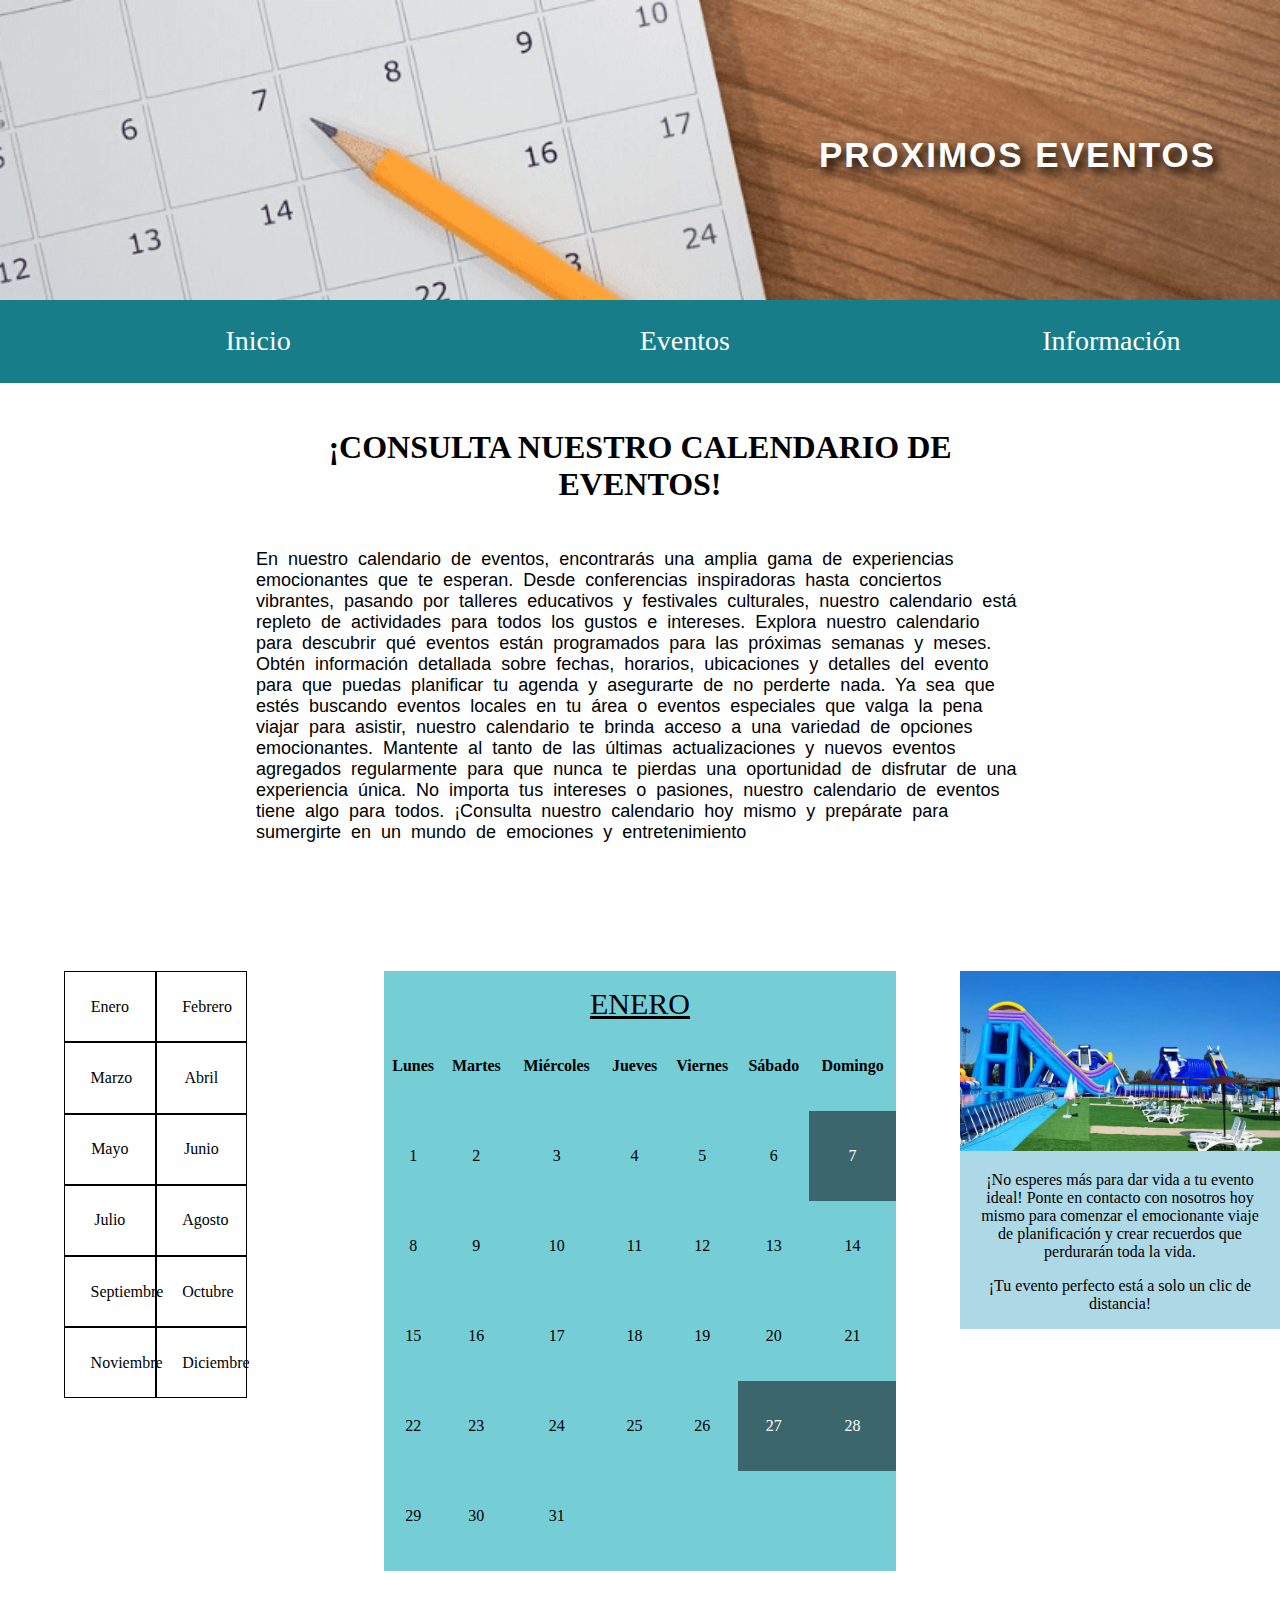
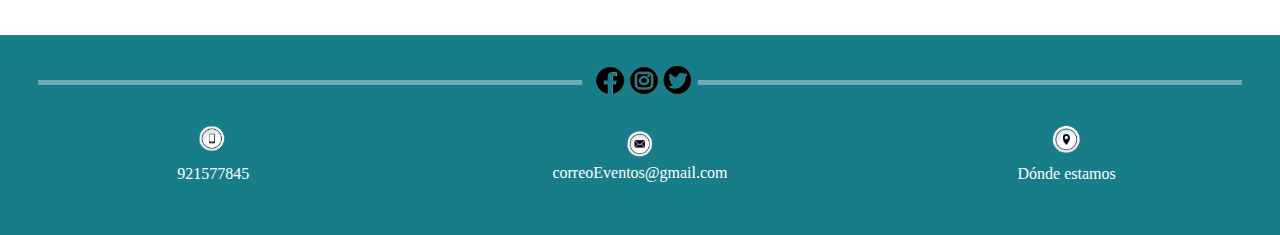
<file: proyecto/html/calendario.html>
<!DOCTYPE html>
<html lang="en">
	<head>
		<meta charset="UTF-8" />
		<meta name="viewport" content="width=device-width, initial-scale=1.0" />
		<title>Proximos eventos</title>
		<link rel="shortcut icon" href="../img/logoPagina.png">
		
		<link rel="stylesheet" href="../css/estilos.css" />
		<link rel="stylesheet" href="../css/calendario.css" />
		<link rel="stylesheet" href="../css/media/calendario/media.css" media="screen"/>

		<link rel="stylesheet" href="../css/media/comun/mediaComun.css" media="screen">
	</head>
	<body>
		<header>
			<div>Proximos eventos</div>
			<div>
				<img src="../img/cabecera/cabeceraCalendario.png" alt="principal" />
			</div>
		</header>

		<nav>
			<div>
				<p><a href="../index.html">Inicio</a></p>
			</div>
			<div>
				<p>Eventos</p>
				<div class="dropdown">
					<a href="calendario.html">Próximos eventos</a>
					<a href="catalogo.html">Catálogo</a>
				</div>
			</div>
			<div>
				<p>Información</p>
				<div class="dropdown">
					<a href="quienesSomos.html">Quiénes somos</a>
					<a href="contacto.html">Contacto</a>
					<a href="https://facebook.com/" target="_blank"
						><img src="../img/cabecera/facebook.png" alt="facebook"
					/></a>
					<a href="https://instagram.com/" target="_blank"
						><img src="../img/cabecera/instagram.png" alt="instagram"
					/></a>
					<a href="https://twitter.com/" target="_blank"
						><img src="../img/cabecera/twitter.png" alt="twitter"
					/></a>
				</div>
			</div>
		</nav>

		<article>
			<div>
				<h1>¡Consulta Nuestro Calendario de Eventos!</h1>
				<p>
					En nuestro calendario de eventos, encontrarás una amplia gama de
					experiencias emocionantes que te esperan. Desde conferencias
					inspiradoras hasta conciertos vibrantes, pasando por talleres
					educativos y festivales culturales, nuestro calendario está repleto de
					actividades para todos los gustos e intereses. Explora nuestro
					calendario para descubrir qué eventos están programados para las
					próximas semanas y meses. Obtén información detallada sobre fechas,
					horarios, ubicaciones y detalles del evento para que puedas planificar
					tu agenda y asegurarte de no perderte nada. Ya sea que estés buscando
					eventos locales en tu área o eventos especiales que valga la pena
					viajar para asistir, nuestro calendario te brinda acceso a una
					variedad de opciones emocionantes. Mantente al tanto de las últimas
					actualizaciones y nuevos eventos agregados regularmente para que nunca
					te pierdas una oportunidad de disfrutar de una experiencia única. No
					importa tus intereses o pasiones, nuestro calendario de eventos tiene
					algo para todos. ¡Consulta nuestro calendario hoy mismo y prepárate
					para sumergirte en un mundo de emociones y entretenimiento
				</p>
			</div>
		</article>

		<aside id="izquierda">
			<div>
				<ul>
					<li><a href="#enero">Enero</a></li>
					<li><a href="#febrero">Febrero</a></li>
					<li><a href="#marzo">Marzo</a></li>
					<li><a href="#abril">Abril</a></li>
					<li><a href="#mayo">Mayo</a></li>
					<li><a href="#junio">Junio</a></li>
					<li><a href="#julio">Julio</a></li>
					<li><a href="#agosto">Agosto</a></li>
					<li><a href="#septiembre">Septiembre</a></li>
					<li><a href="#octubre">Octubre</a></li>
					<li><a href="#noviembre">Noviembre</a></li>
					<li><a href="#diciembre">Diciembre</a></li>
				</ul>
			</div>
		</aside>

		<aside id="derecha">
			<div>
				<img src="../img/calendario/hinchables.jpg" alt="parque" />
				<p>¡No esperes más para dar vida a tu evento ideal! Ponte en contacto con nosotros hoy mismo para comenzar el emocionante viaje de planificación y crear recuerdos que perdurarán toda la vida.</p>
				<p>¡Tu evento perfecto está a solo un clic de distancia!</p>
				<a href="contacto.html">CONTACTA CON NOSOTROS</a>
			</div>
		</aside>

		<section>
			<div>
				<!--Enero-->
				<div id="enero">
					<table class="mes">
						<caption>
							ENERO
						</caption>
						<tr>
							<th>Lunes</th>
							<th>Martes</th>
							<th>Miércoles</th>
							<th>Jueves</th>
							<th>Viernes</th>
							<th>Sábado</th>
							<th>Domingo</th>
						</tr>
						<tr>
							<td>1</td>
							<td>2</td>
							<td>3</td>
							<td>4</td>
							<td>5</td>
							<td>6</td>
							<td class="ocupado">
								7
								<div class="eventoDrop">
									<div>
										<img
											src="../img/calendario/eventos/torrecaballeros.jpg"
											alt="rocodromo"
										/>
									</div>
									<p>
										<span>Fiesta de hinchables infantil</span>
										<span>Acceso: Público</span>
										<span>Fecha: 7 de enero</span>
										<span>Lugar: Torrecaballeros</span>
										<span>Hora: 16:00</span>
									</p>
								</div>
							</td>
						</tr>
						<tr>
							<td>8</td>
							<td>9</td>
							<td>10</td>
							<td>11</td>
							<td>12</td>
							<td>13</td>
							<td>14</td>
						</tr>
						<tr>
							<td>15</td>
							<td>16</td>
							<td>17</td>
							<td>18</td>
							<td>19</td>
							<td>20</td>
							<td>21</td>
						</tr>
						<tr>
							<td>22</td>
							<td>23</td>
							<td>24</td>
							<td>25</td>
							<td>26</td>
							<td class="ocupado">
								27
								<div class="eventoDrop">
									<div>
										<img
											src="../img/calendario/eventos/carbonero.jpg"
											alt="carbonero"
										/>
									</div>
									<p>
										<span>Celebracion aniversario</span>
										<span>Acceso: Público</span>
										<span>Fecha: 27 de enero</span>
										<span>Lugar: Polideportivo de Carbonero el Mayor</span>
										<span>Hora: 10:00 - 15:00 // 16:30 - 20:00</span>
									</p>
								</div>
							</td>
							<td class="ocupado">
								28
								<div class="eventoDrop">
									<div>
										<img
											src="../img/calendario/eventos/carbonero.jpg"
											alt="rocodromo"
										/>
									</div>
									<p>
										<span>Celebracion aniversario</span>
										<span>Acceso: Público</span>
										<span>Fecha: 28 de enero</span>
										<span>Lugar: Polideportivo de Carbonero el Mayor</span>
										<span>Hora: 10:00 - 15:00 // 16:30 - 19:00</span>
									</p>
								</div>
							</td>
						</tr>
						<tr>
							<td>29</td>
							<td>30</td>
							<td>31</td>
							<td></td>
							<td></td>
							<td></td>
							<td></td>
						</tr>
					</table>
				</div>

				<!--Febrero-->
				<div id="febrero">
					<table class="mes">
						<caption>
							FEBRERO
						</caption>
						<tr>
							<th>Lunes</th>
							<th>Martes</th>
							<th>Miércoles</th>
							<th>Jueves</th>
							<th>Viernes</th>
							<th>Sábado</th>
							<th>Domingo</th>
						</tr>
						<tr>
							<td></td>
							<td></td>
							<td></td>
							<td>1</td>
							<td>2</td>
							<td>3</td>
							<td>4</td>
						</tr>
						<tr>
							<td>5</td>
							<td>6</td>
							<td>7</td>
							<td>8</td>
							<td>9</td>
							<td>10</td>
							<td>11</td>
						</tr>
						<tr>
							<td>12</td>
							<td>13</td>
							<td class="ocupado">
								14
								<div class="eventoDrop">
									<div>
										<img
											src="../img/calendario/eventos/samsungOficinas.jpg"
											alt="rocodromo"
										/>
									</div>
									<p>
										<span>Team building</span>
										<span>Acceso: Privado</span>
										<span>Fecha: 14 de febrero</span>
										<span>Lugar: Oficinas Samsung</span>
										<span>Hora: Informacion privada</span>
									</p>
								</div>
							</td>
							<td>15</td>
							<td>16</td>
							<td>17</td>
							<td>18</td>
						</tr>
						<tr>
							<td>19</td>
							<td>20</td>
							<td>21</td>
							<td>22</td>
							<td>23</td>
							<td class="ocupado">
								24
								<div class="eventoDrop">
									<div>
										<img
											src="../img/calendario/eventos/pedroDelgado.jpg"
											alt="rocodromo"
										/>
									</div>
									<p>
										<span>Deporte divertido</span>
										<span>Acceso: Público</span>
										<span>Fecha: 24 de febrero</span>
										<span>Lugar: Pabellón Pedro Delgado - Segovia</span>
										<span>Hora: 10:00 - 15:00</span>
									</p>
								</div>
							</td>
							<td>25</td>
						</tr>
						<tr>
							<td>26</td>
							<td>27</td>
							<td>28</td>
							<td>29</td>
							<td></td>
							<td></td>
							<td></td>
						</tr>
					</table>
				</div>

				<!--Marzo-->
				<div id="marzo">
					<table class="mes">
						<caption>
							MARZO
						</caption>
						<tr>
							<th>Lunes</th>
							<th>Martes</th>
							<th>Miércoles</th>
							<th>Jueves</th>
							<th>Viernes</th>
							<th>Sábado</th>
							<th>Domingo</th>
						</tr>
						<tr>
							<td></td>
							<td></td>
							<td></td>
							<td></td>
							<td>1</td>
							<td>2</td>
							<td>3</td>
						</tr>
						<tr>
							<td>4</td>
							<td>5</td>
							<td>6</td>
							<td>7</td>
							<td>8</td>
							<td>9</td>
							<td>10</td>
						</tr>
						<tr>
							<td>11</td>
							<td>12</td>
							<td>13</td>
							<td>14</td>
							<td>15</td>
							<td>16</td>
							<td class="ocupado">
								17
								<div class="eventoDrop">
									<div>
										<img
											src="../img/calendario/eventos/laGranja.jpg"
											alt="laGranja"
										/>
									</div>
									<p>
										<span>Fiesta hinchables y simuladores</span>
										<span>Acceso: Público</span>
										<span>Fecha: 17 de marzo</span>
										<span>Lugar: Campo de fútbol - La granja de San Ildelfonso</span>
										<span>Hora: 10:00 - 15:00</span>
									</p>
								</div>
							</td>
						</tr>
						<tr>
							<td>18</td>
							<td>19</td>
							<td>20</td>
							<td>21</td>
							<td>22</td>
							<td>23
							</td>
							<td>24</td>
						</tr>
						<tr>
							<td>25</td>
							<td class="ocupado">
								26
								<div class="eventoDrop">
									<div>
										<img
											src="../img/calendario/eventos/candido.jpg"
											alt="rocodromo"
										/>
									</div>
									<p>
										<span>Vuelta al mundo</span>
										<span>Acceso: Privado</span>
										<span>Fecha: 26 de marzo</span>
										<span>Lugar: Hotel Candido</span>
										<span>Hora: 17:00 - 20:00</span>
									</p>
								</div>
							</td>
							<td>27</td>
							<td>28</td>
							<td>29</td>
							<td>30</td>
							<td>31</td>
						</tr>
					</table>
				</div>

				<!--Abril-->
				<div id="abril">
					<table class="mes">
						<caption>
							ABRIL
						</caption>
						<tr>
							<th>Lunes</th>
							<th>Martes</th>
							<th>Miércoles</th>
							<th>Jueves</th>
							<th>Viernes</th>
							<th>Sábado</th>
							<th>Domingo</th>
						</tr>
						<tr>
							<td>1</td>
							<td>2</td>
							<td>3</td>
							<td class="ocupado">
								4
								<div class="eventoDrop">
									<div>
										<img
											src="../img/calendario/eventos/alcalaHenares.jpg"
											alt="alcalaHenares"
										/>
									</div>
									<p>
										<span>Team building</span>
										<span>Acceso: Privado</span>
										<span>Fecha: 4 de abril</span>
										<span>Lugar: Alcalá de Henares </span>
										<span>Hora: Informacion privada</span>
									</p>
								</div>
							</td>
							<td>5</td>
							<td>6</td>
							<td>7</td>
						</tr>
						<tr>
							<td>8</td>
							<td>9</td>
							<td>10</td>
							<td>11</td>
							<td>12</td>
							<td>13</td>
							<td>14</td>
						</tr>
						<tr>
							<td>15</td>
							<td>16</td>
							<td>17</td>
							<td>18</td>
							<td>19</td>
							<td>20</td>
							<td>21</td>
						</tr>
						<tr>
							<td>22</td>
							<td class="ocupado">
								23
								<div class="eventoDrop">
									<div>
										<img
											src="../img/calendario/eventos/laGranja.jpg"
											alt="laGranja"
										/>
									</div>
									<p>
										<span>Fiesta hinchables y simuladores</span>
										<span>Acceso: Público</span>
										<span>Fecha: 23 de abril</span>
										<span>Lugar: Campo de fútbol - La granja de San Ildelfonso</span>
										<span>Hora: 10:00 - 15:00</span>
									</p>
								</div>
							</td>
							<td>24</td>
							<td>25</td>
							<td>26</td>
							<td>27</td>
							<td>28</td>
						</tr>
						<tr>
							<td>29</td>
							<td>30</td>
							<td>31</td>
							<td></td>
							<td></td>
							<td></td>
							<td></td>
						</tr>
					</table>
				</div>

				<!--Mayo-->
				<div id="mayo">
					<table class="mes">
						<caption>
							MAYO
						</caption>
						<tr>
							<th>Lunes</th>
							<th>Martes</th>
							<th>Miércoles</th>
							<th>Jueves</th>
							<th>Viernes</th>
							<th>Sábado</th>
							<th>Domingo</th>
						</tr>
						<tr>
							<td></td>
							<td></td>
							<td>1</td>
							<td>2</td>
							<td>3</td>
							<td>4</td>
							<td>5</td>
						</tr>
						<tr>
							<td>6</td>
							<td class="ocupado">
								7
								<div class="eventoDrop">
									<div>
										<img
											src="../img/calendario/eventos/informacionPrivada.png"
											alt="secreto"
										/>
									</div>
									<p>
										<span>Team building</span>
										<span>Acceso: Privado</span>
										<span>Fecha: 7 de mayo</span>
										<span>Lugar: Informacion protegida</span>
										<span>Hora: Informacion no disponible</span>
									</p>
								</div>
							</td>
							<td>8</td>
							<td>9</td>
							<td>10</td>
							<td>11</td>
							<td>12</td>
						</tr>
						<tr>
							<td>13</td>
							<td>14</td>
							<td>15</td>
							<td>16</td>
							<td class="ocupado">
								17
								<div class="eventoDrop">
									<div>
										<img
											src="../img/calendario/eventos/maristas.jpg"
											alt="maristas"
										/>
									</div>
									<p>
										<span>Fiesta de hinchables y mucho mas!</span>
										<span>Acceso: Privado</span>
										<span>Fecha: 17 de mayo</span>
										<span>Lugar: Colegio Maristas Segovia</span>
										<span>Hora: No disponible</span>
									</p>
								</div>
							</td>
							<td class="ocupado">
								18
								<div class="eventoDrop">
									<div>
										<img
											src="../img/calendario/eventos/maristas.jpg"
											alt="maristas"
										/>
									</div>
									<p>
										<span>Fiesta de hinchables y mucho mas!</span>
										<span>Acceso: Privado</span>
										<span>Fecha: 18 de mayo</span>
										<span>Lugar: Colegio Maristas Segovia</span>
										<span>Hora: No disponible</span>
									</p>
								</div>
							</td>
							<td>19</td>
						</tr>
						<tr>
							<td>20</td>
							<td>21</td>
							<td>22</td>
							<td>23</td>
							<td>24</td>
							<td>25</td>
							<td>26</td>
						</tr>
						<tr>
							<td>27</td>
							<td>28</td>
							<td>29</td>
							<td>30</td>
							<td>31</td>
							<td></td>
							<td></td>
						</tr>
					</table>
				</div>

				<!--  JUNIO -->
				<div id="junio">
					<table class="mes">
						<caption>
							JUNIO
						</caption>
						<tr>
							<th>Lunes</th>
							<th>Martes</th>
							<th>Miércoles</th>
							<th>Jueves</th>
							<th>Viernes</th>
							<th>Sábado</th>
							<th>Domingo</th>
						</tr>
						<tr>
							<td></td>
							<td></td>
							<td></td>
							<td></td>
							<td></td>
							<td>1</td>
							<td>2</td>
						</tr>
						<tr>
							<td>3</td>
							<td>4</td>
							<td class="ocupado">
								5
								<div class="eventoDrop">
									<div>
										<img
											src="../img/calendario/eventos/informacionPrivada.png"
											alt="secreto"
										/>
									</div>
									<p>
										<span>Team building</span>
										<span>Acceso: Privado</span>
										<span>Fecha: 5 de junio</span>
										<span>Lugar: Informacion protegida</span>
										<span>Hora: Informacion no disponible</span>
									</p>
								</div>
							</td>
							<td>6</td>
							<td>7</td>
							<td>8</td>
							<td>9</td>
						</tr>
						<tr>
							<td>10</td>
							<td>11</td>
							<td>12</td>
							<td>13</td>
							<td>14</td>
							<td>15</td>
							<td>16</td>
						</tr>
						<tr>
							<td>17</td>
							<td>18</td>
							<td>19</td>
							<td>20</td>
							<td>21</td>
							<td>22</td>
							<td>23</td>
						</tr>
						<tr>
							<td>24</td>
							<td>25</td>
							<td>26</td>
							<td>27</td>
							<td>28</td>
							<td>29</td>
							<td>30</td>
						</tr>
					</table>
				</div>

				<!--JULIO-->
				<div id="julio">
					<table class="mes">
						<caption>
							JULIO
						</caption>
						<tr>
							<th>Lunes</th>
							<th>Martes</th>
							<th>Miércoles</th>
							<th>Jueves</th>
							<th>Viernes</th>
							<th>Sábado</th>
							<th>Domingo</th>
						</tr>
						<tr>
							<td>1</td>
							<td class="ocupado">2
								<div class="eventoDrop">
									<div>
										<img
											src="../img/calendario/eventos/torrecaballeros.jpg"
											alt="rocodromo"
										/>
									</div>
									<p>
										<span>Fiesta de hinchables infantil</span>
										<span>Acceso: Público</span>
										<span>Fecha: 7 de enero</span>
										<span>Lugar: Torrecaballeros</span>
										<span>Hora: 16:00</span>
									</p>
								</div>
							</td>
							<td>3</td>
							<td class="ocupado">4
								<div class="eventoDrop">
									<div>
										<img
											src="../img/calendario/eventos/torrecaballeros.jpg"
											alt="rocodromo"
										/>
									</div>
									<p>
										<span>Fiesta de hinchables infantil</span>
										<span>Acceso: Público</span>
										<span>Fecha: 7 de enero</span>
										<span>Lugar: Torrecaballeros</span>
										<span>Hora: 16:00</span>
									</p>
								</div>
							</td>
							<td>5</td>
							<td>6</td>
							<td>7</td>
						</tr>
						<tr>
							<td>8</td>
							<td>9</td>
							<td>10</td>
							<td>11</td>
							<td>12</td>
							<td>13</td>
							<td>14</td>
						</tr>
						<tr>
							<td>15</td>
							<td>16</td>
							<td>17</td>
							<td>18</td>
							<td>19</td>
							<td>20</td>
							<td>21</td>
						</tr>
						<tr>
							<td>22</td>
							<td>23</td>
							<td>24</td>
							<td>25</td>
							<td>26</td>
							<td>27</td>
							<td>28</td>
						</tr>
						<tr>
							<td>29</td>
							<td>30</td>
							<td>31</td>
							<td></td>
							<td></td>
							<td></td>
							<td></td>
						</tr>
					</table>
				</div>

				<!--AGOSTO-->
				<div id="agosto">
					<table class="mes">
						<caption>
							AGOSTO
						</caption>
						<tr>
							<th>Lunes</th>
							<th>Martes</th>
							<th>Miércoles</th>
							<th>Jueves</th>
							<th>Viernes</th>
							<th>Sábado</th>
							<th>Domingo</th>
						</tr>
						<tr>
							<td></td>
							<td></td>
							<td></td>
							<td>1</td>
							<td>2</td>
							<td class="ocupado">3
								<div class="eventoDrop">
									<div>
										<img
											src="../img/calendario/eventos/torrecaballeros.jpg"
											alt="rocodromo"
										/>
									</div>
									<p>
										<span>Fiesta de hinchables infantil</span>
										<span>Acceso: Público</span>
										<span>Fecha: 7 de enero</span>
										<span>Lugar: Torrecaballeros</span>
										<span>Hora: 16:00</span>
									</p>
								</div>
							</td>
							<td>4</td>
						</tr>
						<tr>
							<td>5</td>
							<td>6</td>
							<td>7</td>
							<td>8</td>
							<td>9</td>
							<td>10</td>
							<td>11</td>
						</tr>
						<tr>
							<td>12</td>
							<td>13</td>
							<td>14</td>
							<td>15</td>
							<td>16</td>
							<td>17</td>
							<td>18</td>
						</tr>
						<tr>
							<td>19</td>
							<td>20</td>
							<td>21</td>
							<td>22</td>
							<td>23</td>
							<td>24</td>
							<td>25</td>
						</tr>
						<tr>
							<td>26</td>
							<td>27</td>
							<td>28</td>
							<td>29</td>
							<td>30</td>
							<td>31</td>
							<td></td>
						</tr>
					</table>
				</div>

				<!--SEPTIEMBRE-->
				<div id="septiembre">
					<table class="mes">
						<caption>
							SEPTIEMBRE
						</caption>
						<tr>
							<th>Lunes</th>
							<th>Martes</th>
							<th>Miércoles</th>
							<th>Jueves</th>
							<th>Viernes</th>
							<th>Sábado</th>
							<th>Domingo</th>
						</tr>
						<tr>
							<td></td>
							<td></td>
							<td></td>
							<td></td>
							<td></td>
							<td></td>
							<td>1</td>
						</tr>
						<tr>
							<td>2</td>
							<td>3</td>
							<td>4</td>
							<td>5</td>
							<td>6</td>
							<td>7</td>
							<td>8</td>
						</tr>
						<tr>
							<td>9</td>
							<td>10</td>
							<td>11</td>
							<td>12</td>
							<td>13</td>
							<td>14</td>
							<td>15</td>
						</tr>
						<tr>
							<td>16</td>
							<td>17</td>
							<td>18</td>
							<td>19</td>
							<td>20</td>
							<td>21</td>
							<td>22</td>
						</tr>
						<tr>
							<td>23</td>
							<td>24</td>
							<td>25</td>
							<td>26</td>
							<td>27</td>
							<td>28</td>
							<td>29</td>
						</tr>
						<tr>
							<td>30</td>
							<td></td>
							<td></td>
							<td></td>
							<td></td>
							<td></td>
							<td></td>
						</tr>
					</table>
				</div>

				<!--Octubre-->
				<div id="octubre">
					<table class="mes">
						<caption>
							OCTUBRE
						</caption>
						<tr>
							<th>Lunes</th>
							<th>Martes</th>
							<th>Miércoles</th>
							<th>Jueves</th>
							<th>Viernes</th>
							<th>Sábado</th>
							<th>Domingo</th>
						</tr>
						<tr>
							<td></td>
							<td>1</td>
							<td>2</td>
							<td>3</td>
							<td>4</td>
							<td>5</td>
							<td>6</td>
						</tr>
						<tr>
							<td>7</td>
							<td>8</td>
							<td>9</td>
							<td>10</td>
							<td>11</td>
							<td>12</td>
							<td>13</td>
						</tr>
						<tr>
							<td>14</td>
							<td>15</td>
							<td>16</td>
							<td>17</td>
							<td>18</td>
							<td>19</td>
							<td>20</td>
						</tr>
						<tr>
							<td>21</td>
							<td>22</td>
							<td>23</td>
							<td>24</td>
							<td>25</td>
							<td>26</td>
							<td>27</td>
						</tr>
						<tr>
							<td>28</td>
							<td>29</td>
							<td>30</td>
							<td>31</td>
							<td></td>
							<td></td>
							<td></td>
						</tr>
					</table>
				</div>

				<!--Noviembre-->
				<div id="noviembre">
					<table class="mes">
						<caption>
							NOVIEMBRE
						</caption>
						<tr>
							<th>Lunes</th>
							<th>Martes</th>
							<th>Miércoles</th>
							<th>Jueves</th>
							<th>Viernes</th>
							<th>Sábado</th>
							<th>Domingo</th>
						</tr>
						<tr>
							<td></td>
							<td></td>
							<td></td>
							<td></td>
							<td>1</td>
							<td>2</td>
							<td>3</td>
						</tr>
						<tr>
							<td>4</td>
							<td>5</td>
							<td>6</td>
							<td>7</td>
							<td>8</td>
							<td>9</td>
							<td>10</td>
						</tr>
						<tr>
							<td>11</td>
							<td>12</td>
							<td>13</td>
							<td>14</td>
							<td>15</td>
							<td>16</td>
							<td>17</td>
						</tr>
						<tr>
							<td>18</td>
							<td>19</td>
							<td>20</td>
							<td>21</td>
							<td>22</td>
							<td>23</td>
							<td>24</td>
						</tr>
						<tr>
							<td>25</td>
							<td>26</td>
							<td>27</td>
							<td>28</td>
							<td>29</td>
							<td>30</td>
							<td>31</td>
						</tr>
					</table>
				</div>

				<!--DICIEMBRE-->
				<div id="diciembre">
					<table class="mes">
						<caption>
							DICIEMBRE
						</caption>
						<tr>
							<th>Lunes</th>
							<th>Martes</th>
							<th>Miércoles</th>
							<th>Jueves</th>
							<th>Viernes</th>
							<th>Sábado</th>
							<th>Domingo</th>
						</tr>
						<tr>
							<td></td>
							<td></td>
							<td></td>
							<td></td>
							<td></td>
							<td></td>
							<td>1</td>
						</tr>
						<tr>
							<td>2</td>
							<td>3</td>
							<td>4</td>
							<td>5</td>
							<td>6</td>
							<td>7</td>
							<td>8</td>
						</tr>
						<tr>
							<td>9</td>
							<td>10</td>
							<td>11</td>
							<td>12</td>
							<td>13</td>
							<td>14</td>
							<td>15</td>
						</tr>
						<tr>
							<td>16</td>
							<td>17</td>
							<td>18</td>
							<td>19</td>
							<td>20</td>
							<td>21</td>
							<td>22</td>
						</tr>
						<tr>
							<td>23</td>
							<td>24</td>
							<td>25</td>
							<td>26</td>
							<td>27</td>
							<td>28</td>
							<td>29</td>
						</tr>
						<tr>
							<td>30</td>
							<td>31</td>
							<td></td>
							<td></td>
							<td></td>
							<td></td>
							<td></td>
						</tr>
					</table>
				</div>
			</div>
		</section>

		<footer>
			<div id="redesSS">
				<div class="barra"></div>

				<div id="redes">
					<a href="https://facebook.com/" target="_blank"
						><img src="../img/cabecera/facebook.png" alt="facebook"
					/></a>
					<a href="https://instagram.com/" target="_blank"
						><img src="../img/cabecera/instagram.png" alt="instagram"
					/></a>
					<a href="https://twitter.com/" target="_blank"
						><img src="../img/cabecera/twitter.png" alt="twitter"
					/></a>
				</div>

				<div class="barra"></div>
			</div>

			<div id="contenido">
				<div>
					<div><img src="../img/contacta/telefono.png" alt="telefono" /></div>
					<p><a href="tel:921577845">921577845</a></p>
				</div>

				<div>
					<div><img src="../img/contacta/mail.png" alt="correo" /></div>
					<p>
						<a href="mailto: correoEventos@gmail.com"
							>correoEventos@gmail.com</a
						>
					</p>
				</div>

				<div>
					<div><img src="../img/contacta/ubicacion.png" alt="ubicacion" /></div>
					<p>
						<a href="https://maps.app.goo.gl/9sGJv42BxkrEincp8" target="_blank"
							>Dónde estamos</a
						>
					</p>
				</div>
			</div>
		</footer>
	</body>
</html>
</file>
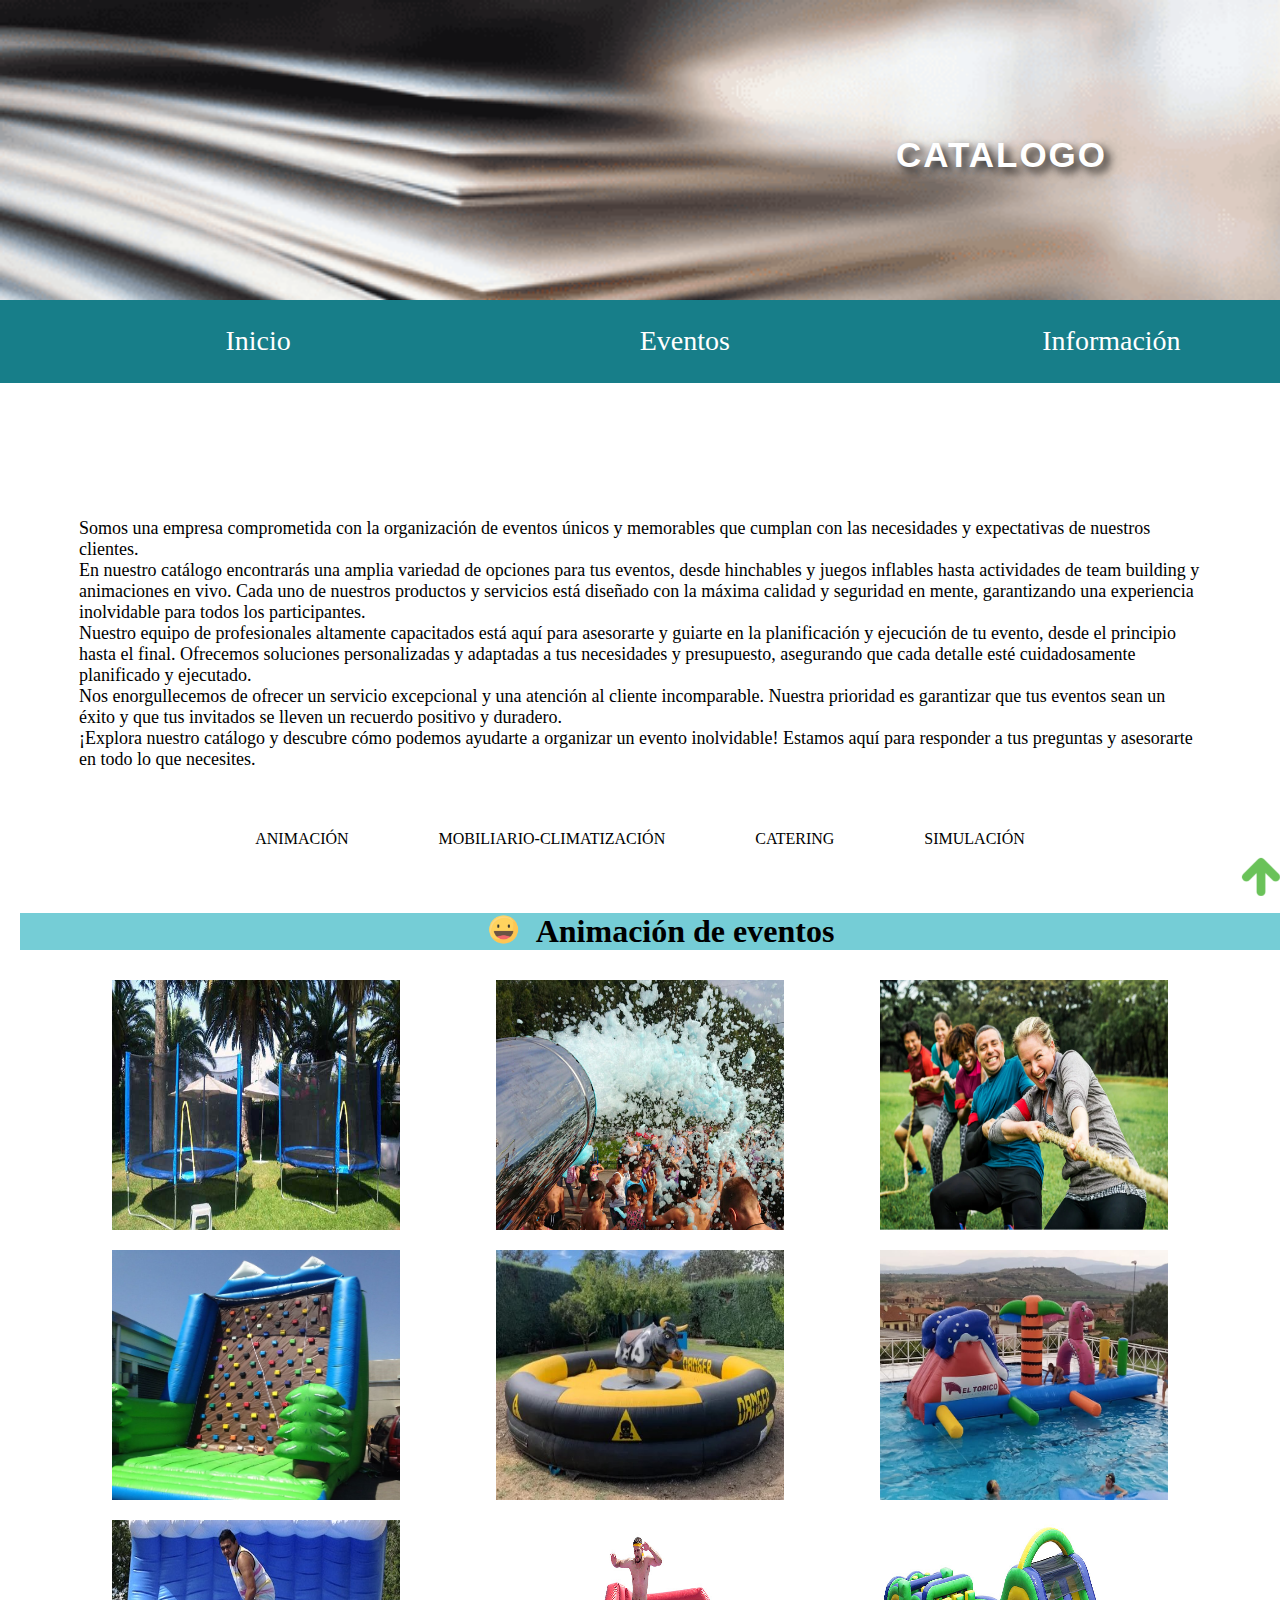
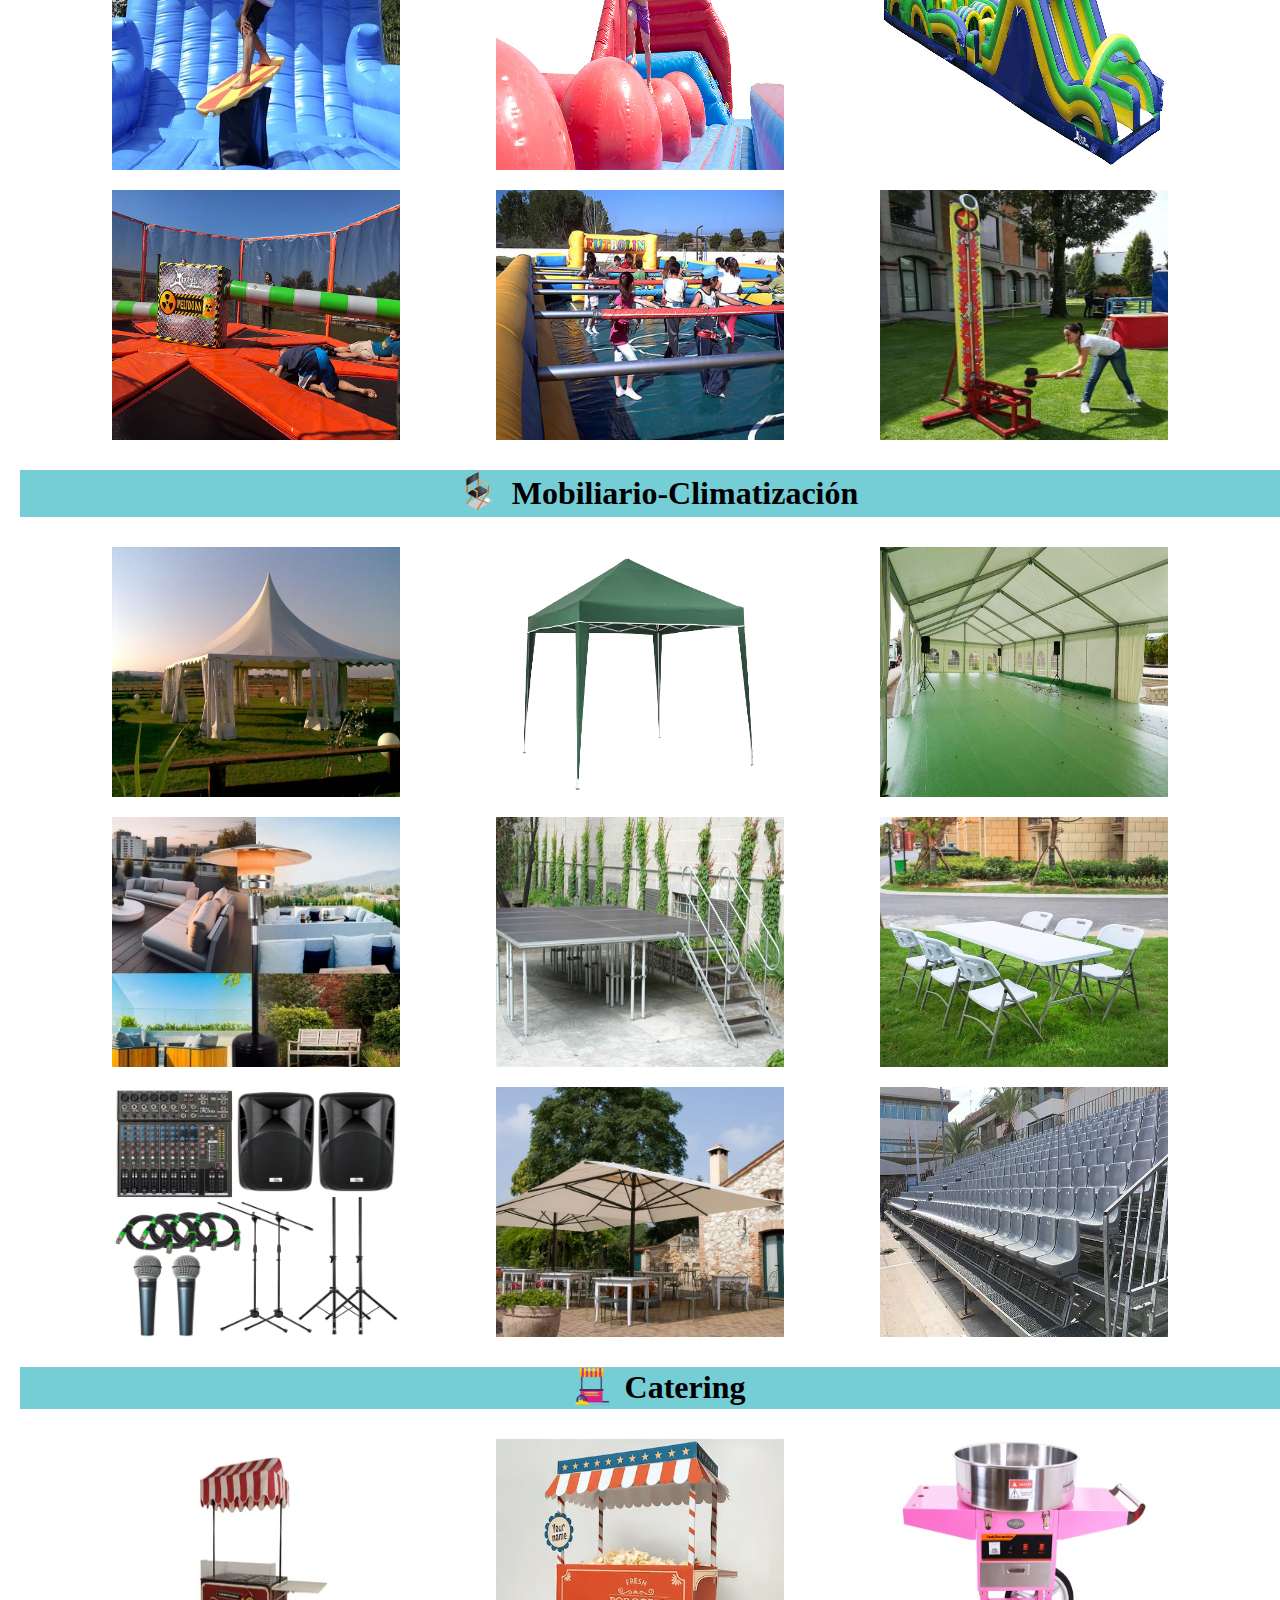
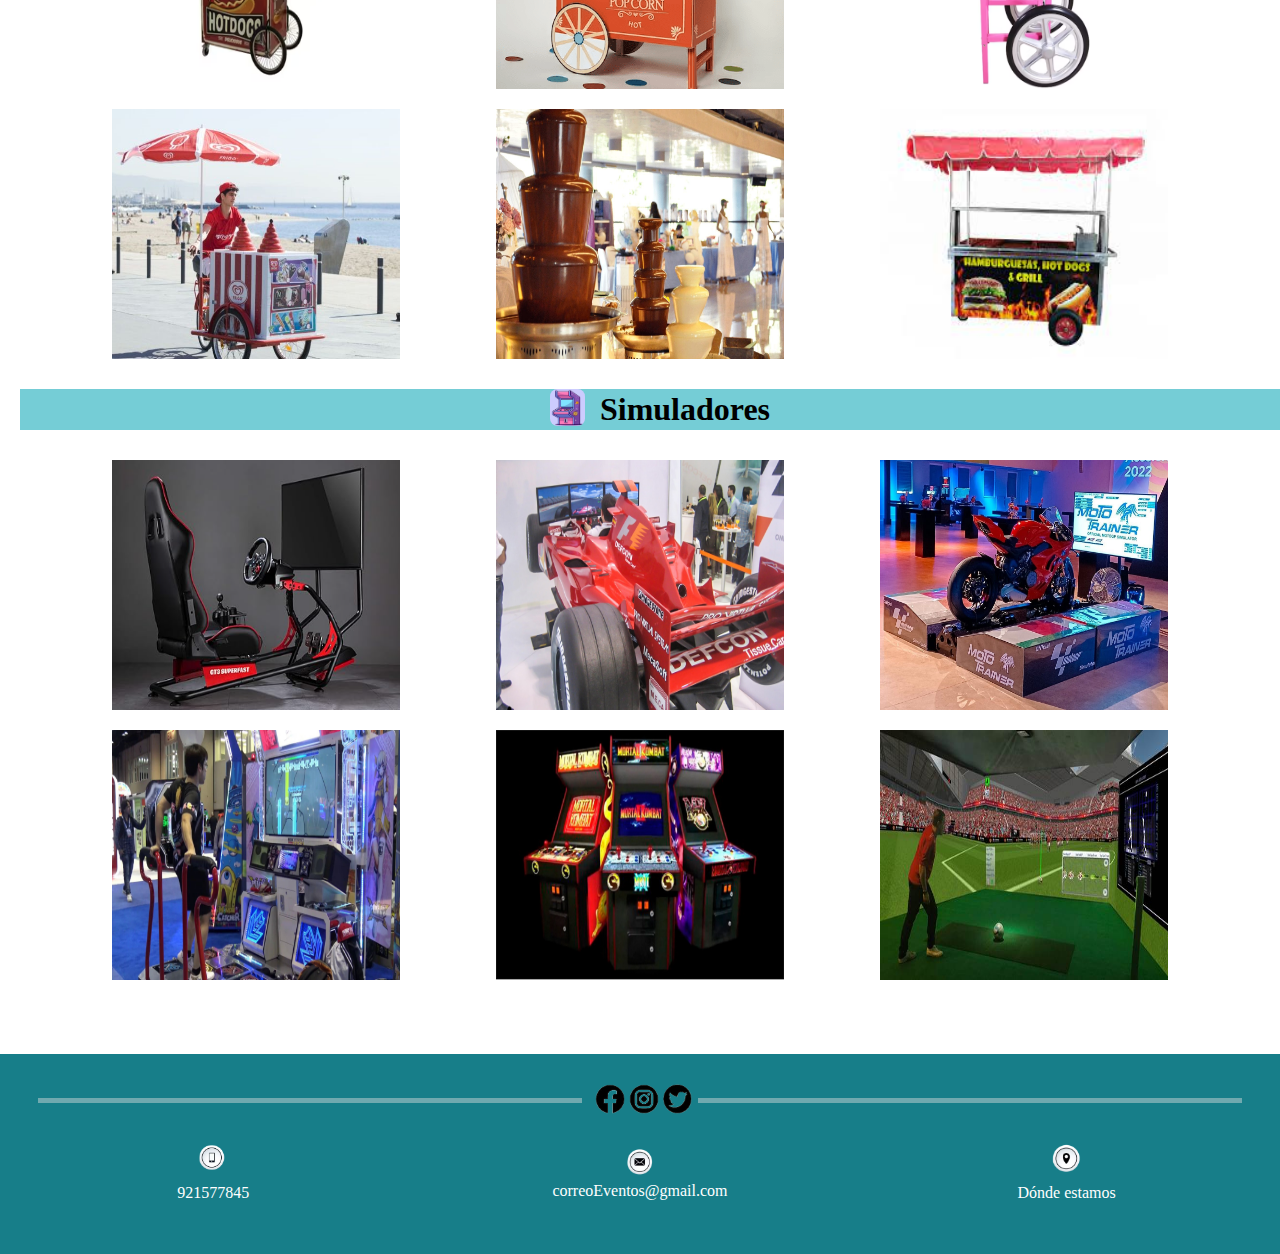
<file: proyecto/html/catalogo.html>
<!DOCTYPE html>
<html lang="en">
    <head>
        <meta charset="UTF-8">
        <title>Catalogo</title>
		<link rel="shortcut icon" href="../img/logoPagina.png">
		
        <meta name="viewport" content="width=device-width, initial-scale=1.0">
        <link rel="stylesheet" href="../css/estilos.css"/>
        <link rel="stylesheet" href="../css/catalogo.css"/>
		<link rel="stylesheet" href="../css/media/catalogo/media.css" media="screen">

		<link rel="stylesheet" href="../css/media/comun/mediaComun.css" media="screen">
	</head>
	<body>
		<header id="arriba">
			<div>
				Catalogo
			</div>
			<div>
				<img src="../img/cabecera/cabeceraCatalogo.png" alt="principal">
			</div>
		</header>

		<nav>
			<div>
				<p><a href="../index.html">Inicio</a></p>
			</div>
			<div>
				<p>
					Eventos
				</p>
				<div class="dropdown">
					<a href="calendario.html">Próximos eventos</a>
					<a href="catalogo.html">Catálogo</a>
				</div>
			</div>
			<div>
				<p>Información</p>
				<div class="dropdown">
					<a href="quienesSomos.html">Quiénes somos</a>
					<a href="contacto.html">Contacto</a>
					<a href="https://facebook.com/" target="_blank"><img src="../img/cabecera/facebook.png" alt="facebook"></a>
					<a href="https://instagram.com/" target="_blank"><img src="../img/cabecera/instagram.png" alt="instagram"></a>
					<a href="https://twitter.com/" target="_blank"><img src="../img/cabecera/twitter.png" alt="twitter"></a>
				</div>
			</div>
		</nav>

		<section>
			<div id="introduccion">
				<div>
					<p>Somos una empresa comprometida con la organización de eventos únicos y memorables que cumplan con las necesidades y expectativas de nuestros clientes.</p>
					<p>En nuestro catálogo encontrarás una amplia variedad de opciones para tus eventos, desde hinchables y juegos inflables hasta actividades de team building y animaciones en vivo. Cada uno de nuestros productos y servicios está diseñado con la máxima calidad y seguridad en mente, garantizando una experiencia inolvidable para todos los participantes.</p>
					<p>Nuestro equipo de profesionales altamente capacitados está aquí para asesorarte y guiarte en la planificación y ejecución de tu evento, desde el principio hasta el final. Ofrecemos soluciones personalizadas y adaptadas a tus necesidades y presupuesto, asegurando que cada detalle esté cuidadosamente planificado y ejecutado.</p>
					<p>Nos enorgullecemos de ofrecer un servicio excepcional y una atención al cliente incomparable. Nuestra prioridad es garantizar que tus eventos sean un éxito y que tus invitados se lleven un recuerdo positivo y duradero.</p>
					<p>¡Explora nuestro catálogo y descubre cómo podemos ayudarte a organizar un evento inolvidable! Estamos aquí para responder a tus preguntas y asesorarte en todo lo que necesites.</p>
				</div>
			</div>

			<div id="index">
				<a href="#animacion">Animación</a>
				<a href="#mobiliario">Mobiliario-Climatización</a>
				<a href="#catering">Catering</a>
				<a href="#simulacion">Simulación</a>
			</div>

			<div class="cabeceras" id="animacion">
				<div>
					<img src="../img/media/caritaFeliz.png" alt="feliz">
				</div>
				<h1>Animación de eventos</h1>
			</div>

            <div class="fotos">
				<div>
					<div>
						<p >
							<span>Camas elasticas</span>
							<span>¡Salta, rebota y gira!</span>
							<span>Diseñadas para su uso en eventos y fiestas.</span>
							<span>Ideal para proporcionar una experiencia única y memorable</span>

						</p>
					</div>
					<img src="../img/catalogo/camasElasticas.jpg" alt="camasElasticas">
				</div>
				<div>
					<div>
						<p>
							<span>Fiesta de la espuma</span>
							<span>Experimenta la emoción de millones de burbujas refrescantes</span>
							<span>Se requiere un enchufe eléctrico y conexión a manguera. </span>
							<span>¡Asegúrate de tomar muchas fotos divertidas!"</span>
						</p>
					</div>
					<img src="../img/catalogo/espumaFiesta.jpg" alt="fiestaEspuma">
				</div>
				<div>
					<div>
						<p >
							<span>Team building</span>
							<span>Mejora el trabajo en equipo y la productividad con nuestros programas.</span>
							<span>Ofrecemos actividades personalizadas como juegos en equipo y escape rooms.</span>
							<span>Refuerza las relaciones y la comunicación en tu empresa.</span>
						</p>
					</div>
					<img src="../img/catalogo/teamBuilding.webp" alt="teamB">

				</div>
				<div>
					<div>
						<p >
							<span>Rocodromo</span>
							<span>La atracción perfecta para agregar diversión y emoción a tus eventos y fiestas</span>
							<span>Escalada en diferentes rutas y alturas</span>
							<span>Incluye un sistema de seguridad</span>
							<span>Adaptado a todas las edades</span>
						</p>
					</div>
					<img src="../img/catalogo/rocodromo.jpg" alt="rocodromo">
				</div>
				<div>
					<div>
						<p >
							<span>Toro mecanico</span>
							<span>Tus invitados se divertirán y lo recordarán por mucho tiempo.</span>
							<span>Diseñadas para su uso en eventos y fiestas.</span>
							<span>Ideal para proporcionar una experiencia única y memorable</span>

						</p>
					</div>
					<img src="../img/catalogo/toroMecanico.jpg" alt="toroMecanico">
				</div>
				<div>
					<div>
						<p >
							<span>Tobogan delfin</span>
							<span>Sumérgete en la diversión con nuestro increíble hinchable acuático.</span>
							<span>Una pasarela llena de retos y aventuras</span>
							<span>Dsifruta del verano de una manera diferente</span>
						</p>
					</div>
					<img src="../img/catalogo/acuatico1.jpg" alt="Tobogan delfin">
				</div>
				<div>
					<div>
						<p>
							<span>Tabla de surf</span>
							<span>¡Surfea las Olas sin Salir de Tierra Firme!</span>
							<span>Prepárate para deslizarte, girar y equilibrarte mientras intentas mantenerte en pie</span>
							<span>Diseñado para ofrecerte la misma emoción y desafío que el surf tradicional</span>
						</p>
					</div>
					<img src="../img/catalogo/tablaSurf.jpg" alt="Tabla de surf">
				</div>
				<div>
					<div>
						<p>
							<span>Wipe out</span>
							<span>¿Listo para enfrentarte al desafío definitivo?</span>
							<span>Te desafiará a saltar, esquivar y balancearte mientras intentas llegar al final</span>
							<span>Reúne a tus amigos y familiares y prepárate para una competición llena de risas y diversión</span>
						</p>
					</div>
					<img src="../img/catalogo/wipeout.jpg" alt="wipeOut">
				</div>
				<div>
					<div>
						<p>
							<span>Super pista americana</span>
							<span>Con obstáculos desafiantes, toboganes emocionantes y áreas de saltos</span>
							<span>Desafía a tus amigos y familiares a competir en una carrera llena de emoción mientras superan los obstáculos y se deslizan hacia la victoria.</span>
						</p>
					</div>
					<img src="../img/catalogo/superPistaA.jpg" alt="superPista">
				</div>
				<div>
					<div>
						<p>
							<span>Barredora</span>
							<span>¡Sube a bordo y desafía la gravedad mientras te enfrentas a giros, vueltas y obstáculos que pondrán a prueba tus habilidades y tu equilibrio!</span>
							<span>Organiza una competición amistosa y saltar en nuestra barredora hinchable.</span>
						</p>
					</div>
					<img src="../img/catalogo/barredora.jpg" alt="barredora">
				</div>
				<div>
					<div>
						<p>
							<span>Futbolin humano</span>
							<span>Reúne a tus amigos y familiares para disfrutar de una emocionante partida de fútbol en tamaño gigante, donde ustedes son los jugadores.</span>
							<span>¡Siente la emoción mientras intentas marcar goles y defender tu portería!</span>
						</p>
					</div>
					<img src="../img/catalogo/futbolinHumano.jpg" alt="futbolin">
				</div>
				<div>
					<div>
						<p>
							<span>Martillo de fuerza</span>
							<span>Prepárate para poner a prueba tu fuerza y destreza con nuestro martillo de fuerza.</span>
							<span>Siente la emoción mientras esperas a alcanzar la cima del marcador.</span>
						</p>
					</div>
					<img src="../img/catalogo/martilloFuerza.jpg" alt="martilloFuerza">
				</div>
			</div >

			<div class="cabeceras" id="mobiliario">
				<div>
					<img src="../img/media/silla.png" alt="silla">
				</div>
				<h1>Mobiliario-Climatización</h1>
			</div>

			<div class="fotos">
				<div>
					<img src="../img/catalogo/jaima.jpg" alt="jaima">
					<div>
						<p >
							<span>Jaima</span>
							<span>Un refugio de elegancia y comodidad en medio de la naturaleza.</span>
							<span>Con su diseño exótico y atmósfera acogedora, nuestra jaima es el lugar perfecto para relajarse y desconectar del bullicio diario.</span>
						</p>
					</div>
				</div>
				<div>
					<img src="../img/catalogo/carpa.png" alt="carpa">
					<div>
						<p>
							<span>Carpas</span>
							<span>¡Crea un Espacio Acogedor en Cualquier Lugar!</span>
							<span>Con materiales duraderos y una estructura resistente, nuestra carpa te ofrece refugio y seguridad mientras te sumerges en el mundo al aire libre.</span>
						</p>
					</div>
				</div>
				<div>
					<img src="../img/catalogo/carpa2Aguas.jpg" alt="carpa2A">
					<div>
						<p>
							<span>Carpa 2 aguas</span>
							<span>Déjate cautivar por la belleza y la versatilidad de nuestra carpa</span>
							<span>añade un toque de distinción a cualquier evento, ya sea una boda romántica, una fiesta corporativa o un evento al aire libre.</span>
						</p>
					</div>
				</div>
				<div>
					<img src="../img/catalogo/setasCalor.jpeg" alt="setasCalor">
					<div>
						<p>
							<span>Setas de calor</span>
							<span>es la solución perfecta para mantener un ambiente cálido y acogedor en cualquier entorno exterior.</span>
							<span>Disfruta de conversaciones animadas y momentos memorables mientras el cálido resplandor ilumina.</span>
						</p>
					</div>

				</div>
				<div>
					<img src="../img/catalogo/escenario.jpg" alt="escenario">
					<div>
						<p>
							<span>Escenario</span>
							<span>Es la solución perfecta para llevar eventos y espectáculos a cualquier lugar imaginable.</span>
							<span>Se despliega rápidamente para crear un espacio impresionante donde se puede disfrutar de música en vivo, presentaciones teatrales y mucho más.</span>
						</p>
					</div>
				</div>
				<div>
					<img src="../img/catalogo/mesasPlastico.webp" alt="mesas">
					<div>
						<p>
							<span>Conjunto mesas y sillas</span>
							<span>Con la opción ideal para cualquier evento, desde fiestas al aire libre hasta reuniones familiares en interiores.</span>
							<span>Puedes personalizar tu conjunto para que se adapte perfectamente a tu evento y decoración.</span>
						</p>
					</div>
				</div>
				<div>
					<img src="../img/catalogo/sonido.jpg" alt="sonido">
					<div>
						<p>
							<span>Sonido envolvente</span>
							<span>Sumérgete en un mundo de sonido con nuestro conjunto completo de altavoces, micrófonos y mesa de mezclas.</span>
							<span>Nuestro sistema de sonido profesional garantiza una experiencia auditiva excepcional en cada ocasión.</span>
						</p>
					</div>
				</div>
				<div>
					<img src="../img/catalogo/sombrilla.jpg" alt="sombrilla">
					<div>
						<p>
							<span>Sombrillas</span>
							<span>Diseñadas para ofrecer la máxima protección solar y un amplio espacio de sombra.</span>
							<span>proporcionan cobertura para ti y tus seres queridos, permitiéndote disfrutar del aire libre sin preocuparte por los dañinos rayos del sol.</span>
						</p>
					</div>
				</div>
				<div>
					<img src="../img/catalogo/gradas.jpg" alt="gradas">
					<div>
						<p>
							<span>Gradas moviles</span>
							<span>Ya sea para un evento deportivo, un concierto o una presentación, nuestras gradas móviles ofrecen la solución perfecta para adaptarse a tus necesidades.</span>
							<span>Con la capacidad de ajustarse y reconfigurarse según el espacio y la audiencia.</span>
						</p>
					</div>
				</div>
			</div>

			<div class="cabeceras" id="catering">
				<div>
					<img src="../img/media/carritoComida.png" alt="catering">
				</div>
				<h1>Catering</h1>
			</div>

			<div class=" fotos fotos1">
				<div>
					<div>
						<p >
							<span>Perrito caliente</span>
							<span>¡Disfruta de una explosión de sabor con nuestros perritos calientes recién preparados!</span>
							<span>Acompañadas de una amplia selección de salsas y condimentos para satisfacer todos los gustos.</span>
						</p>
					</div>
					<img src="../img/catalogo/perrito.avif" alt="perritoCaliente">
				</div>
				<div>
					<div>
						<p>
							<span>Palomitas</span>
							<span>Con el aroma tentador de las palomitas recién hechas flotando en el aire, este carrito es el complemento perfecto para cualquier evento.</span>
							<span>Disfruta de la emoción de ver cómo las palomitas estallan y se inflan frente a tus ojos.</span>
						</p>
					</div>
					<img src="../img/catalogo/palomitas.png" alt="palomitas">
				</div>
				<div>
					<div>
						<p >
							<span>Algodon de azucar</span>
							<span>Nuestra máquina de algodón de azúcar te lleva en un viaje de sabores, transformando el azúcar granulado en nubes esponjosas de dulzura con solo presionar un botón.</span>
							<span>La maquina de algodón de azúcar es la estrella del espectáculo.</span>
						</p>
					</div>
					<img src="../img/catalogo/algodon.avif" alt="azucar">
				</div>
				<div>
					<div>
						<p >
							<span>Maquina de helados</span>
							<span>Sumérgete en un mundo de sabor y frescura con nuestra increíble máquina de helados.</span>
							<span>Con solo presionar un botón, podrás crear tus helados favoritos en cuestión de minutos.</span>
						</p>
					</div>
					<img src="../img/catalogo/helados.jpg" alt="helados">
				</div>
				<div>
					<div>
						<p>
							<span>Fuente de chocolate</span>
							<span>Con una mezcla irresistible de dulzura y indulgencia, nuestra fuente de chocolate es el complemento perfecto para cualquier evento especial.</span>
							<span>Añadirá un toque de elegancia y decadencia a cualquier ocasión.</span>
						</p>
					</div>
					<img src="../img/catalogo/chocolate.jpg" alt="fuenteChocolate">
				</div>
				<div>
					<div>
						<p>
							<span>Hamburguesas</span>
							<span>Desde la jugosa carne a la parrilla hasta los ingredientes frescos y los suaves bollos, cada hamburguesa es un festín para los sentidos.</span>
							<span>Personaliza con ingredientes y salsas para crear la combinación perfecta.</span>
						</p>
					</div>
					<img src="../img/catalogo/hamburguesas.jpeg" alt="hamburguesas">
				</div>
			</div>

			<div class="cabeceras" id="simulacion">
				<div>
					<img src="../img/media/arcade.png" alt="arcadeImg" id="arcade">
				</div>
				<h1>Simuladores</h1>
			</div>

			<div class="fotos">
				<div>
					<div>
						<p>
							<span>Cabina F1</span>
							<span>Experimenta la sensación única de estar al volante de un monoplaza de carreras.</span>
							<span>Sumergete en la realidad virtual de los circuitos más emblemáticos del mundo.</span>
						</p>
					</div>
					<img src="../img/catalogo/simuladorCabinaF1.png" alt="CabinaF1">
				</div>
				<div>
					<div>
						<p>
							<span>Simulador F1</span>
							<span>Experimenta la adrenalina de las curvas cerradas, la velocidad vertiginosa y la competencia feroz.</span>
							<span>Siente la emoción de la carrera desde una perspectiva completamente nueva.</span>
						</p>
					</div>
					<img src="../img/catalogo/formula1.jpg" alt="simuladorF1">
				</div>
				<div>
					<div>
						<p >
							<span>Simulador moto Gp</span>
							<span>Experimenta la adrenalina de pilotar las máquinas más veloces del mundo en circuitos icónicos de todo el globo. </span>
							<span>¿Tienes lo necesario para dominar el asfalto y convertirte en el próximo campeón de MotoGP?</span>
						</p>
					</div>
					<img src="../img/catalogo/motoGp.jpg" alt="motoGp">
				</div>
				<div>
					<div>
						<p >
							<span>Simulador de baile</span>
							<span>!Donde la diversión y el ritmo se fusionan en una experiencia electrificante!</span>
							<span>Prepárate para deslizarte por los pulsantes ritmos de la música mientras te sumerges en un mundo lleno de luces, colores y movimientos enérgicos.</span>
						</p>
					</div>
					<img src="../img/catalogo/baileMaquina.jpg" alt="baile">
				</div>
				<div>
					<div>
						<p>
							<span>Maquinas arcade</span>
							<span>Con su característico diseño retro y sus brillantes luces parpadeantes, estas máquinas son mucho más que simples dispositivos de entretenimiento: son portales a mundos imaginarios llenos de aventura y desafío.</span>
						</p>
					</div>
					<img src="../img/catalogo/arcade.webp" alt="arcadeMaquinas">
				</div>
				<div>
					<div>
						<p>
							<span>Simulador de futbol</span>
							<span>El simulador definitivo que te permite tomar las riendas de tu propio equipo y llevarlo a la gloria.</span>
							<span>Sentirás la adrenalina de cada partido mientras compites en ligas nacionales e internacionales.</span>
						</p>
					</div>
					<img src="../img/catalogo/futbolSimulador.jpg" alt="futbolJuego">
				</div>
			</div>

			<div id="flecha">
				<a href="#arriba"><img src="../img/flecha.png" alt="flecha"></a>
			</div>
		</section>

		<footer>
			<div id="redesSS">

				<div class="barra"></div>

				<div id="redes">
					<a href="https://facebook.com/" target="_blank"><img src="../img/cabecera/facebook.png" alt="facebook"></a>
					<a href="https://instagram.com/" target="_blank"><img src="../img/cabecera/instagram.png" alt="instagram"></a>
					<a href="https://twitter.com/" target="_blank"><img src="../img/cabecera/twitter.png" alt="twitter"></a>
				</div>

				<div class="barra"></div>
			</div>

			<div id="contenido">
				<div>
					<div><img src="../img/contacta/telefono.png" alt="telefono"></div>
					<p><a href="tel:921577845">921577845</a></p>
				</div>

				<div>
					<div><img src="../img/contacta/mail.png" alt="correo"></div>
					<p><a href="mailto: correoEventos@gmail.com">correoEventos@gmail.com</a></p>
				</div>

				<div>
					<div><img src="../img/contacta/ubicacion.png" alt="ubicacion"></div>
					<p><a href="https://maps.app.goo.gl/9sGJv42BxkrEincp8" target="_blank">Dónde estamos</a></p>
				</div>
			</div>
		</footer>

    </body>
</html>
</file>
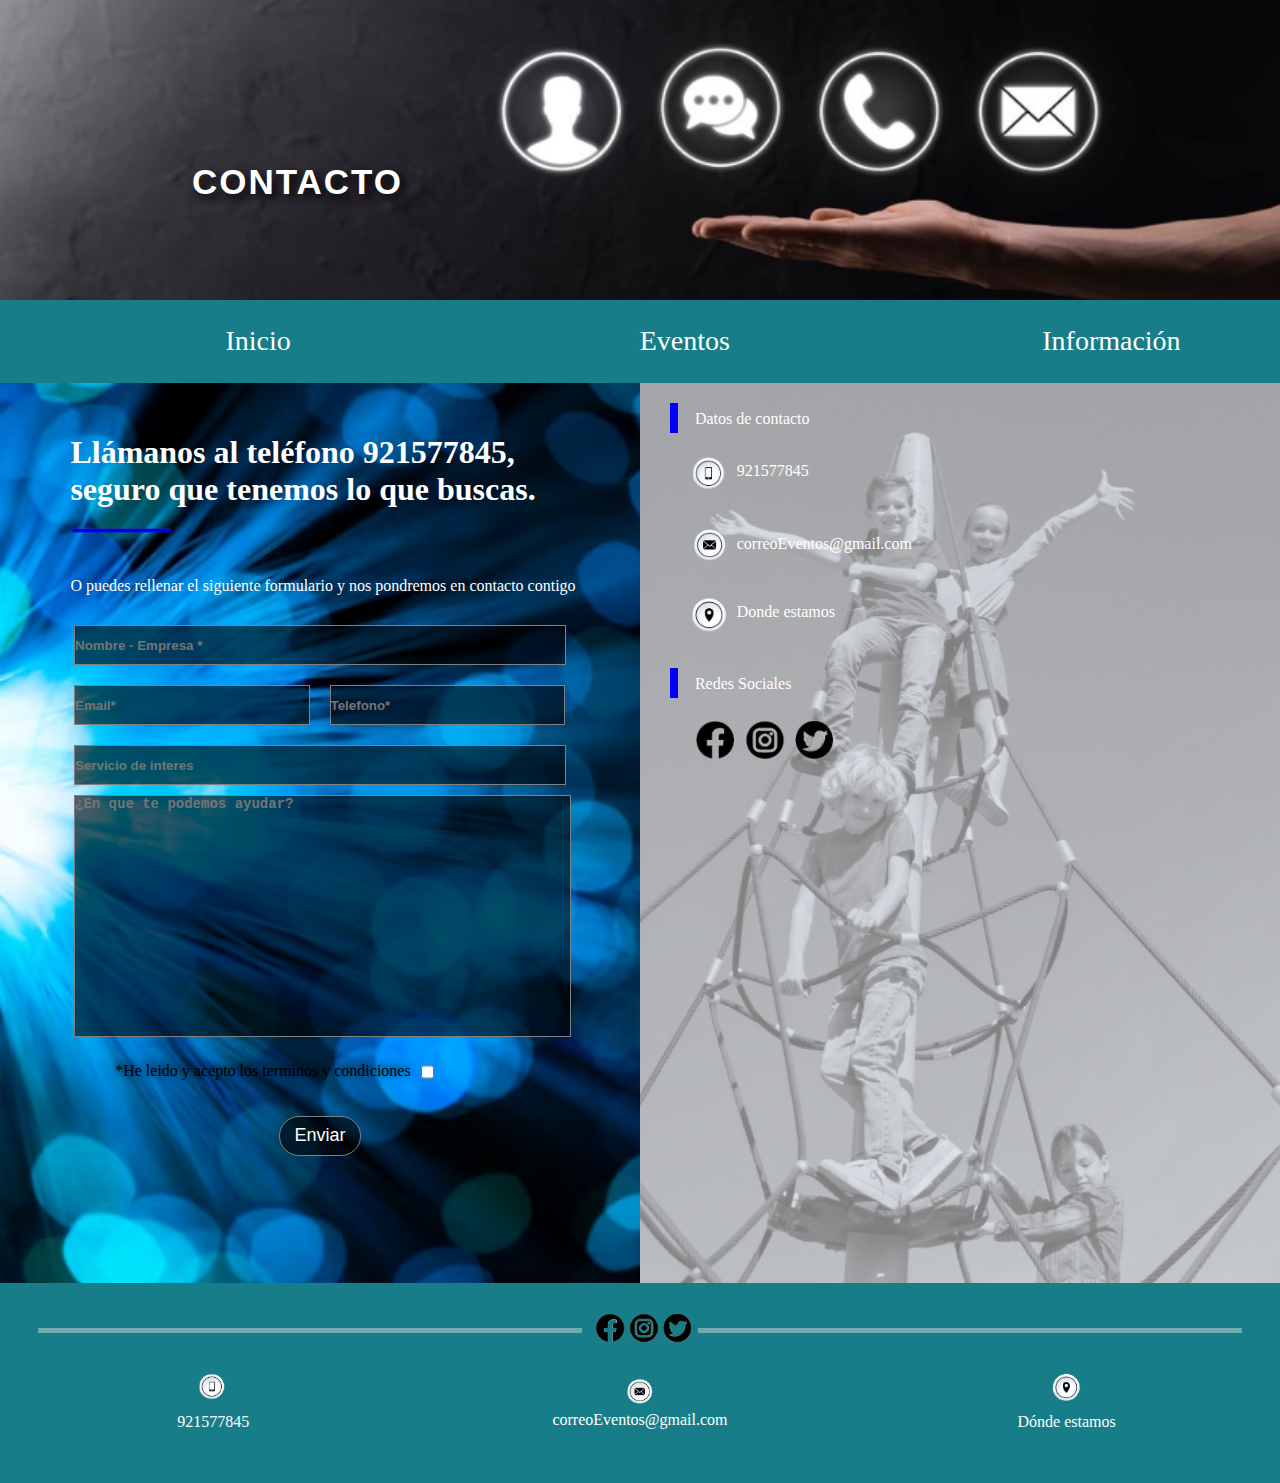
<file: proyecto/html/contacto.html>
<!DOCTYPE html>
<html lang="en">
    <head>
        <meta charset="UTF-8">
        <meta name="viewport" content="width=device-width, initial-scale=1.0">
        <title>Contacto</title>
		<link rel="shortcut icon" href="../img/logoPagina.png">

        <link rel="stylesheet" href="../css/estilos.css"/>
        <link rel="stylesheet" href="../css/contacto.css">
		<link rel="stylesheet" href="../css/media/contacto/media.css" media="screen"/>


		<link rel="stylesheet" href="../css/media/comun/mediaComun.css" media="screen">
	</head>
	<body>
		<header id="arriba">
			<div>
				Contacto
			</div>
			<div>
				<img src="../img/cabecera/cabeceraContacto.png" alt="principal">
			</div>
		</header>

		<nav id="redireccion">
			<div>
				<p><a href="../index.html">Inicio</a></p>
			</div>
			<div>
				<p>
					Eventos
				</p>
				<div class="dropdown">
					<a href="calendario.html">Próximos eventos</a>
					<a href="catalogo.html">Catálogo</a>
				</div>
			</div>
			<div>
				<p>Información</p>
				<div class="dropdown">
					<a href="quienesSomos.html">Quiénes somos</a>
					<a href="contacto.html">Contacto</a>
					<a href="https://facebook.com/" target="_blank"><img src="../img/cabecera/facebook.png" alt="facebook"></a>
					<a href="https://instagram.com/" target="_blank"><img src="../img/cabecera/instagram.png" alt="instagram"></a>
					<a href="https://twitter.com/" target="_blank"><img src="../img/cabecera/twitter.png" alt="twitter"></a>
				</div>
			</div>
		</nav>

		<section>
			<div id="encuesta">
				<div>
					<h1>Llámanos al teléfono 921577845, seguro que tenemos lo que buscas.</h1>
					<img src="../img/contacta/linea.png" alt="">
					<p>O puedes rellenar el siguiente formulario y nos pondremos en contacto contigo</p>
				</div>
				<form action="formularioCorrecto.html#redireccion" method="post">
					<input type="text" placeholder="Nombre - Empresa *" required="required">
					<input type="email" placeholder="Email*" required="required">
					<input type="text" placeholder="Telefono*" required="required">
					<input type="text" placeholder="Servicio de interes">
					<textarea name="comunicado" cols="30" rows="15" placeholder="¿En que te podemos ayudar?"></textarea>
					<div><p>*He leido y acepto los terminos y condiciones</p><input type="checkbox" id="terminos" required="required"></div>
					<input type="submit" name="enviar" id="requisitos" value="Enviar">
				</form>
			</div>
			<div id="informacion">
				<div id="info">
					<div>
						<div>
							<div class="barra"></div>
							<p>Datos de contacto</p>
						</div>
					</div>
					<div>
						<div>
							<div><img src="../img/contacta/telefono.png" alt="telefono"></div>
							<p><a href="tel:921577845">921577845</a></p>
						</div>
					</div>
					<div>
						<div>
							<div><img src="../img/contacta/mail.png" alt="correo"></div>
							<p><a href="mailto: correoEventos@gmail.com">correoEventos@gmail.com</a></p>
						</div>
					</div>
					<div>
						<div>
							<div><img src="../img/contacta/ubicacion.png" alt="ubicacion"></div>
							<p><a href="https://maps.app.goo.gl/9sGJv42BxkrEincp8" target="_blank">Donde estamos</a></p>
						</div>
					</div>
					<div>
						<div>
							<div class="barra"></div>
							<p>Redes Sociales</p>
						</div>
					</div>
					<div id="redes">
						<div>
							<div>
								<a href="https://facebook.com/" target="_blank"><img src="../img/cabecera/facebook.png" alt="facebook"></a>
								<a href="https://instagram.com/" target="_blank"><img src="../img/cabecera/instagram.png" alt="instagram"></a>
								<a href="https://twitter.com/" target="_blank"><img src="../img/cabecera/twitter.png" alt="twitter"></a>
							</div>
						</div>
					</div>
				</div>
				<div id="mapa"><iframe src="https://www.google.com/maps/embed?pb=!1m18!1m12!1m3!1d1267.1044199092778!2d-4.105283735281321!3d40.94425960015817!2m3!1f0!2f0!3f0!3m2!1i1024!2i768!4f13.1!3m3!1m2!1s0xd413f1f30373af1%3A0x7591302428ee44ad!2sIES%20Mar%C3%ADa%20Moliner!5e0!3m2!1ses!2ses!4v1709326099473!5m2!1ses!2ses" width="850" height="406" style="border:0;" allowfullscreen="" loading="lazy" referrerpolicy="no-referrer-when-downgrade"></iframe></div>
			</div>
		</section>

		<footer>
			<div id="redesSS">

				<div class="barra"></div>

				<div id="redes">
					<a href="https://facebook.com/" target="_blank"><img src="../img/cabecera/facebook.png" alt="facebook"></a>
					<a href="https://instagram.com/" target="_blank"><img src="../img/cabecera/instagram.png" alt="instagram"></a>
					<a href="https://twitter.com/" target="_blank"><img src="../img/cabecera/twitter.png" alt="twitter"></a>
				</div>

				<div class="barra"></div>
			</div>

			<div id="contenido">
				<div>
					<div><img src="../img/contacta/telefono.png" alt="telefono"></div>
					<p><a href="tel:921577845">921577845</a></p>
				</div>

				<div>
					<div><img src="../img/contacta/mail.png" alt="correo"></div>
					<p><a href="mailto: correoEventos@gmail.com">correoEventos@gmail.com</a></p>
				</div>

				<div>
					<div><img src="../img/contacta/ubicacion.png" alt="ubicacion"></div>
					<p><a href="https://maps.app.goo.gl/9sGJv42BxkrEincp8" target="_blank">Dónde estamos</a></p>
				</div>
			</div>
		</footer>

    </body>
</html>
</file>
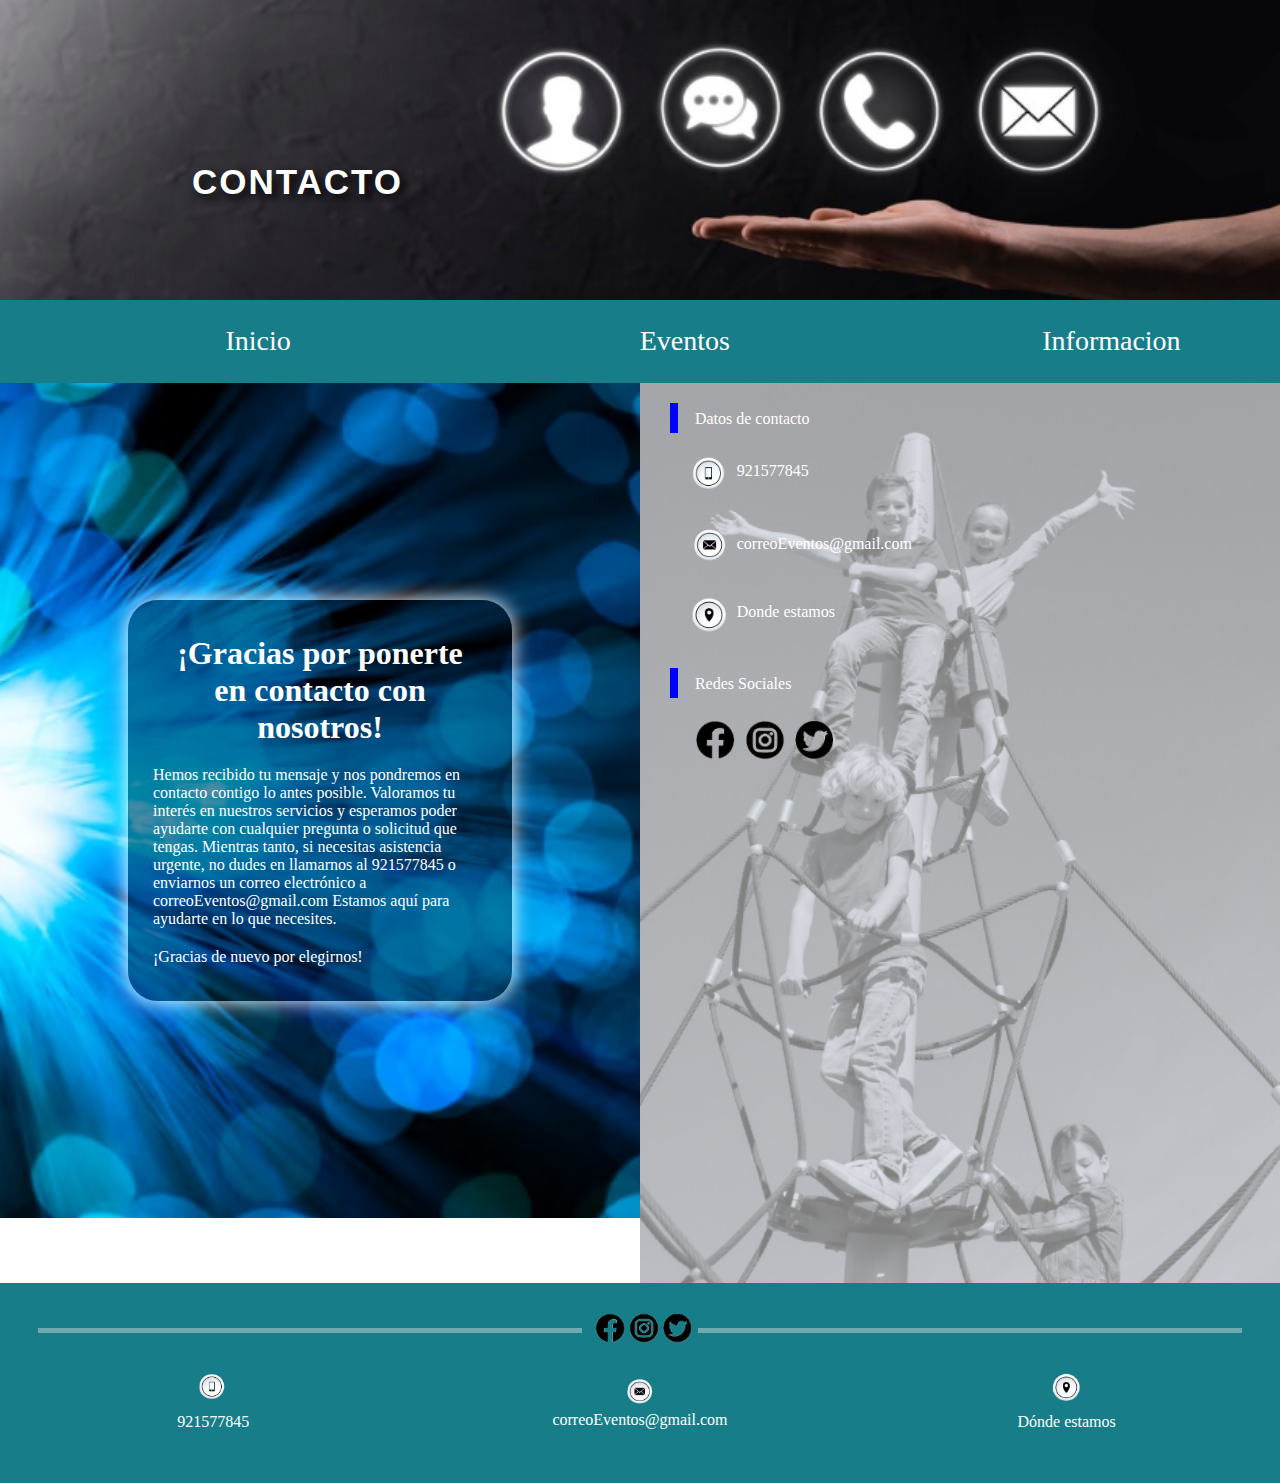
<file: proyecto/html/formularioCorrecto.html>
<!DOCTYPE html>
<html lang="en">
    <head>
        <meta charset="UTF-8">
        <meta name="viewport" content="width=device-width, initial-scale=1.0">
        <title>Contacto</title>
		<link rel="shortcut icon" href="../img/logoPagina.png">		
        <meta http-equiv="refresh" content="7 url='contacto.html#redireccion'" />
		
        <link rel="stylesheet" href="../css/contacto.css">
        <link rel="stylesheet" href="../css/estilos.css"/>
		<link rel="stylesheet" href="../css/media/contacto/media.css" media="screen"/>

		<link rel="stylesheet" href="../css/media/comun/mediaComun.css" media="screen">
	</head>
	<body>
		<header id="arriba">
			<div>
				Contacto
			</div>
			<div>
				<img src="../img/cabecera/cabeceraContacto.png" alt="principal">
			</div>
		</header>

		<nav id="redireccion">
			<div>
				<p><a href="../index.html">Inicio</a></p>
			</div>
			<div>
				<p>
					Eventos
				</p>
				<div class="dropdown">
					<a href="calendario.html">Proximos eventos</a>
					<a href="catalogo.html">Catalogo</a>
				</div>
			</div>
			<div>
				<p>Informacion</p>
				<div class="dropdown">
					<a href="quienesSomos.html">Quienes somos</a>
					<a href="contacto.html">Contacto</a>
					<a href="https://facebook.com/" target="_blank"><img src="../img/cabecera/facebook.png" alt="facebook"></a>
					<a href="https://instagram.com/" target="_blank"><img src="../img/cabecera/instagram.png" alt="instagram"></a>
					<a href="https://twitter.com/" target="_blank"><img src="../img/cabecera/twitter.png" alt="twitter"></a>
				</div>
			</div>
		</nav>

		<section>
			<div id="correcto">
				<div>
                    <h1>¡Gracias por ponerte en contacto con nosotros!</h1>
                    <p>
                        Hemos recibido tu mensaje y nos pondremos en contacto contigo lo antes posible. Valoramos tu interés en nuestros servicios y esperamos poder ayudarte con cualquier pregunta o solicitud que tengas.
                        Mientras tanto, si necesitas asistencia urgente, no dudes en llamarnos al 921577845 o enviarnos un correo electrónico a correoEventos@gmail.com Estamos aquí para ayudarte en lo que necesites.
                    </p>
                    <p>¡Gracias de nuevo por elegirnos!</p>
                </div>
			</div>
			<div id="informacion">
				<div id="info">
					<div>
						<div>
							<div class="barra"></div>
							<p>Datos de contacto</p>
						</div>
					</div>
					<div>
						<div>
							<div><img src="../img/contacta/telefono.png" alt="telefono"></div>
							<p><a href="tel:921577845">921577845</a></p>
						</div>
					</div>
					<div>
						<div>
							<div><img src="../img/contacta/mail.png" alt="correo"></div>
							<p><a href="mailto: correoEventos@gmail.com">correoEventos@gmail.com</a></p>
						</div>
					</div>
					<div>
						<div>
							<div><img src="../img/contacta/ubicacion.png" alt="ubicacion"></div>
							<p><a href="https://maps.app.goo.gl/9sGJv42BxkrEincp8" target="_blank">Donde estamos</a></p>
						</div>
					</div>
					<div>
						<div>
							<div class="barra"></div>
							<p>Redes Sociales</p>
						</div>
					</div>
					<div id="redes">
						<div>
							<div>
								<a href="https://facebook.com/" target="_blank"><img src="../img/cabecera/facebook.png" alt="facebook"></a>
								<a href="https://instagram.com/" target="_blank"><img src="../img/cabecera/instagram.png" alt="instagram"></a>
								<a href="https://twitter.com/" target="_blank"><img src="../img/cabecera/twitter.png" alt="twitter"></a>
							</div>
						</div>
					</div>
				</div>
				<div id="mapa"><iframe src="https://www.google.com/maps/embed?pb=!1m18!1m12!1m3!1d1267.1044199092778!2d-4.105283735281321!3d40.94425960015817!2m3!1f0!2f0!3f0!3m2!1i1024!2i768!4f13.1!3m3!1m2!1s0xd413f1f30373af1%3A0x7591302428ee44ad!2sIES%20Mar%C3%ADa%20Moliner!5e0!3m2!1ses!2ses!4v1709326099473!5m2!1ses!2ses" width="850" height="406" style="border:0;" allowfullscreen="" loading="lazy" referrerpolicy="no-referrer-when-downgrade"></iframe></div>
			</div>
		</section>

		<footer>
			<div id="redesSS">

				<div class="barra"></div>

				<div id="redes">
					<a href="https://facebook.com/" target="_blank"><img src="../img/cabecera/facebook.png" alt="facebook"></a>
					<a href="https://instagram.com/" target="_blank"><img src="../img/cabecera/instagram.png" alt="instagram"></a>
					<a href="https://twitter.com/" target="_blank"><img src="../img/cabecera/twitter.png" alt="twitter"></a>
				</div>

				<div class="barra"></div>
			</div>

			<div id="contenido">
				<div>
					<div><img src="../img/contacta/telefono.png" alt="telefono"></div>
					<p><a href="tel:921577845">921577845</a></p>
				</div>

				<div>
					<div><img src="../img/contacta/mail.png" alt="correo"></div>
					<p><a href="mailto: correoEventos@gmail.com">correoEventos@gmail.com</a></p>
				</div>

				<div>
					<div><img src="../img/contacta/ubicacion.png" alt="ubicacion"></div>
					<p><a href="https://maps.app.goo.gl/9sGJv42BxkrEincp8" target="_blank">Dónde estamos</a></p>
				</div>
			</div>
		</footer>

    </body>
</html>
</file>
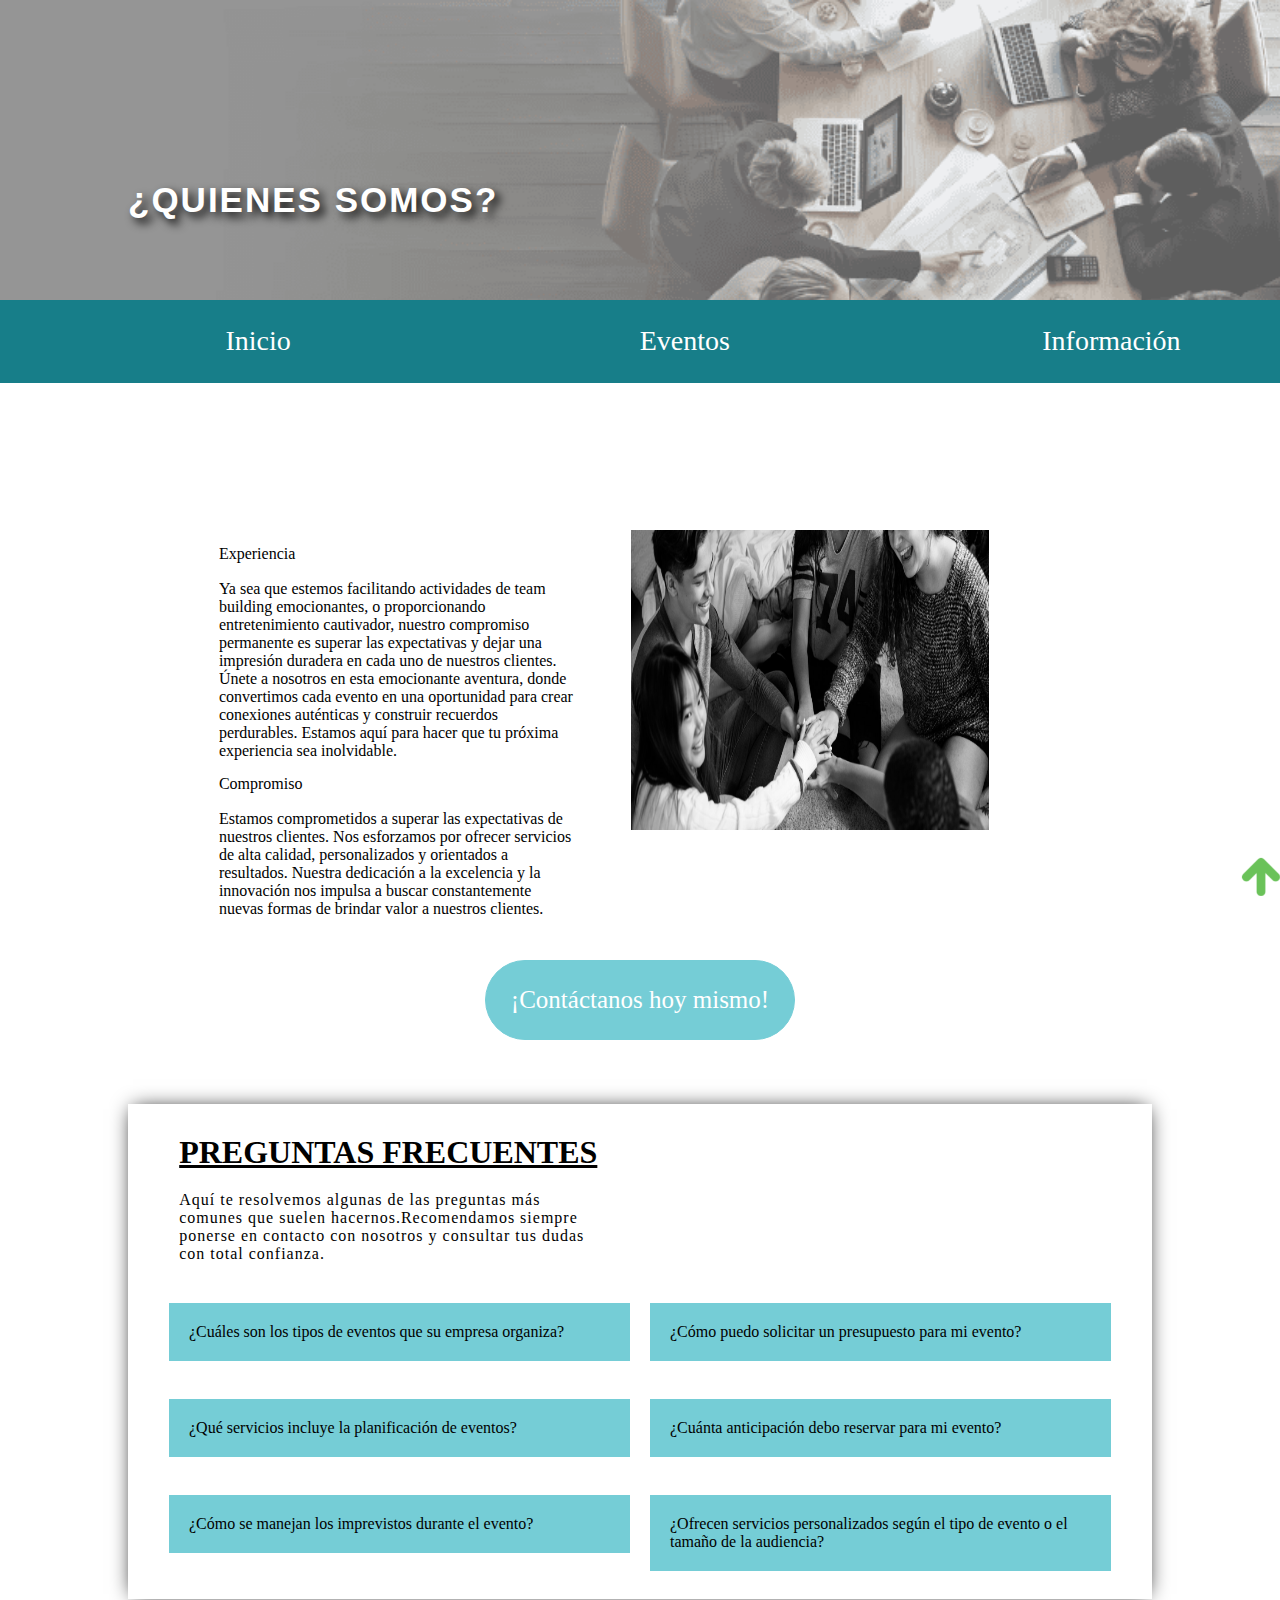
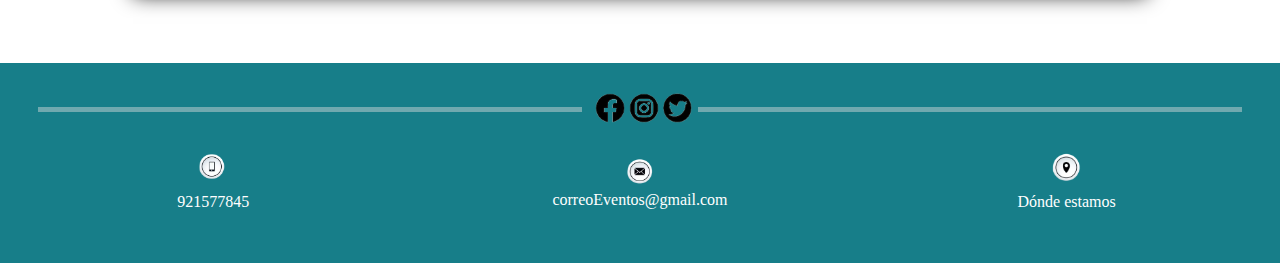
<file: proyecto/html/quienesSomos.html>
<!DOCTYPE html>
<html lang="en">
    <head>
        <meta charset="UTF-8">
        <meta name="viewport" content="width=device-width, initial-scale=1.0">
        <title>Quienes somos</title>
        <link rel="shortcut icon" href="../img/logoPagina.png">
        
        <link rel="stylesheet" href="../css/estilos.css">
        <link rel="stylesheet" href="../css/quienSomos.css">

        
        <link rel="stylesheet" href="../css/media/quienesSomos/media.css" media="screen">
        <link rel="stylesheet" href="../css/media/comun/mediaComun.css" media="screen">
    </head>
    <body>
        <header id="arriba">
			<div>
				<p>¿Quienes somos?</p>
			</div>
			<div>
				<img src="../img/cabecera/cabecera QuienesSomos.png" alt="principal">
			</div>
		</header>

		<nav>
			<div>
				<p><a href="../index.html">Inicio</a></p>
			</div>
			<div>
				<p>
					Eventos
				</p>
				<div class="dropdown">
					<a href="calendario.html">Próximos eventos</a>
					<a href="catalogo.html">Catálogo</a>
				</div>
			</div>
			<div>
				<p>Información</p>
				<div class="dropdown">
					<a href="quienesSomos.html">Quiénes somos</a>
					<a href="contacto.html">Contacto</a>
					<a href="https://facebook.com/" target="_blank"><img src="../img/cabecera/facebook.png" alt="facebook"></a>
					<a href="https://instagram.com/" target="_blank"><img src="../img/cabecera/instagram.png" alt="instagram"></a>
					<a href="https://twitter.com/" target="_blank"><img src="../img/cabecera/twitter.png" alt="twitter"></a>	</div>
			</div>
		</nav>
        
        <section>
            <div id="presentacion">
                <div id="texto">
                    <div>
                        <p>Experiencia</p>
                        <span>
                            Ya sea que estemos facilitando actividades de team building emocionantes, o proporcionando entretenimiento cautivador, nuestro compromiso permanente es superar las expectativas y dejar una impresión duradera en cada uno de nuestros clientes.
                            Únete a nosotros en esta emocionante aventura, donde convertimos cada evento en una oportunidad para crear conexiones auténticas y construir recuerdos perdurables. Estamos aquí para hacer que tu próxima experiencia sea inolvidable.
                        </span>
                    </div>
                    <div>
                        <p>Compromiso</p>
                        <span>
                            Estamos comprometidos a superar las expectativas de nuestros clientes. Nos esforzamos por ofrecer servicios de alta calidad, personalizados y orientados a resultados. Nuestra dedicación a la excelencia y la innovación nos impulsa a buscar constantemente nuevas formas de brindar valor a nuestros clientes.
                        </span>
                    </div>
                </div>
                <div>
                    <img src="../img/quienesSomos/equipo.png" alt="teamQuienesSomos">
                </div>
            </div>
            <div id="flecha">
				<a href="#arriba"><img src="../img/flecha.png" alt="arriba"></a>
			</div>
            <div id="contacta">
                <a href="contacto.html">¡Contáctanos hoy mismo!</a>
            </div>
            <div id="preguntas">
                <div id="titulo">
                    <h1>Preguntas frecuentes</h1>
                    <p>Aquí te resolvemos algunas de las preguntas más comunes que suelen hacernos.Recomendamos siempre ponerse en contacto con nosotros y consultar tus dudas con total confianza.</p>
                </div>
                <div>
                    <div><p>¿Cuáles son los tipos de eventos que su empresa organiza?</p></div>
                    <div class="oculto">
                        <p>Organizamos una amplia gama de eventos, desde conferencias y seminarios hasta celebraciones corporativas, fiestas temáticas, eventos sociales y mucho más. Nuestro objetivo es adaptarnos a las necesidades y deseos de nuestros clientes para crear experiencias memorables y exitosas.</p>
                    </div>
                </div>
                <div>
                    <div><p>¿Cómo puedo solicitar un presupuesto para mi evento?</p></div>
                    <div class="oculto">
                        <p>Puedes solicitar un presupuesto completando nuestro formulario en línea en nuestro sitio web o comunicándote directamente con nuestro equipo a través de correo electrónico o teléfono. Estaremos encantados de discutir tus requerimientos y proporcionarte una cotización detallada y personalizada.</p>
                    </div>
                </div>
                <div>
                    <div><p>¿Qué servicios incluye la planificación de eventos?</p></div>
                    <div class="oculto">
                        <p>Nuestros servicios de planificación de eventos abarcan desde la conceptualización inicial hasta la ejecución completa del evento. Esto incluye la selección de ubicaciones, diseño de eventos, coordinación logística, gestión de proveedores, entretenimiento, catering, producción audiovisual y mucho más. Nos aseguramos de cubrir todos los aspectos para que tu evento sea un éxito.</p>
                    </div>
                </div>
                <div>
                    <div><p>¿Cuánta anticipación debo reservar para mi evento?</p></div>
                    <div class="oculto">
                        <p>Recomendamos que reserves con la mayor anticipación posible para garantizar la disponibilidad de fechas y recursos. Sin embargo, entendemos que las circunstancias pueden variar, así que siempre estamos dispuestos a adaptarnos según la disponibilidad.</p>
                    </div>
                </div>
                <div>
                    <div><p>¿Cómo se manejan los imprevistos durante el evento?</p></div>
                    <div class="oculto">
                        <p>Contamos con un equipo experimentado de gestión de eventos que está preparado para manejar cualquier imprevisto que pueda surgir. Desde problemas técnicos hasta cambios de último minuto, estamos listos para resolver cualquier situación de manera rápida y eficiente para garantizar que tu evento se desarrolle sin contratiempos.</p>
                    </div>
                </div>
                <div>
                    <div><p>¿Ofrecen servicios personalizados según el tipo de evento o el tamaño de la audiencia?</p></div>
                    <div class="oculto">
                        <p>Sí, nos especializamos en servicios personalizados que se adaptan a las necesidades específicas de cada cliente y tipo de evento. Ya sea que estés organizando una pequeña reunión íntima o un gran evento corporativo, trabajamos contigo para crear una experiencia única y memorable que se ajuste a tu visión y presupuesto.</p>
                    </div>
                </div>
            </div>
        </section>

        <footer>
			<div id="redesSS">
				
				<div class="barra"></div>
				
				<div id="redes">
					<a href="https://facebook.com/" target="_blank"><img src="../img/cabecera/facebook.png" alt="facebook"></a>
					<a href="https://instagram.com/" target="_blank"><img src="../img/cabecera/instagram.png" alt="instagram"></a>
					<a href="https://twitter.com/" target="_blank"><img src="../img/cabecera/twitter.png" alt="twitter"></a>
				</div>

				<div class="barra"></div>
			</div>

			<div id="contenido">
				<div>
					<div><img src="../img/contacta/telefono.png" alt="telefono"></div>
					<p><a href="tel:921577845">921577845</a></p>
				</div>

				<div>
					<div><img src="../img/contacta/mail.png" alt="correo"></div>							
					<p><a href="mailto: correoEventos@gmail.com">correoEventos@gmail.com</a></p>
				</div>
			
				<div>
					<div><img src="../img/contacta/ubicacion.png" alt="ubicacion"></div>
					<p><a href="https://maps.app.goo.gl/9sGJv42BxkrEincp8" target="_blank">Dónde estamos</a></p>
				</div>
			</div>
		</footer>

    </body>
</html>
</file>
<file: proyecto/css/estilos.css>
* {
	padding: 0px;
	margin: 0px;
	box-sizing: border-box;
}

/* ************************* */
/*          Cabecera */
/* ************************* */

header {
	height: 10%;
	width: 100%;
	margin: 0%;
	text-shadow: 5px 5px 10px black;
}

header div:first-child {
	position: absolute;
	color: white;
	text-transform: uppercase;
	font-weight: bold;
	font-size: 50px;
	font-family: Helvetica;
	letter-spacing: 2px;
}

header div:nth-child(2) {
	width: 100%;
	height: 450px;
	overflow: hidden;
}

header div img {
	width: 100%;
}

/* ************************* */
/*     Menu principal */
/* ************************* */

nav {
	background-color: #177e89;
	width: 100%;
	height: 83px;

	display: flex;
	flex-direction: row;
	flex-wrap: wrap;
	justify-content: space-around;

	position: sticky;
	top: 0%;
	left: 0%;
	z-index: 10;
}


nav div {
	height: 100%;
	width: 10%;
	text-align: center;
	text-transform: capitalize;
	color: white;
	position: relative;
	z-index: 1;
}

nav div p {
	width: 170%;
	text-align: center;
	font-size: 28px;
	padding: 25px;
	background-color: #177e89;
}

/* Menú desplegable */
nav div div.dropdown {
	display: inline-block;
	position: relative;
	background-color: white;
	width: 120%;
	height: fit-content;
	font-size: 1px;
	top: -90%;
	z-index: -1;
	transition: all 2s;
}
nav div p a {
	text-decoration: none;
	color: white;
}

nav div div.dropdown a {
	display: block;
	width: 100%;
	text-align: left;
	margin: 10px;
	color: black;
	text-decoration: none;
}

nav div div.dropdown a img {
	width: 10%;
	margin-left: 30px;
	margin-bottom: 10px;
	float: left;
	transition: 1s;
}


/* Hover menu
	Aparece el menu desplegable */
	
nav div:hover div.dropdown {
	top: 4%;
	height: fit-content;
	box-shadow: 0px 0px 10px black;
	font-size: 18px;
	transition: 1s;
}

nav div:hover div.dropdown a img {
	width: 12%;
	transition: 1s;
}


nav div div.dropdown a:hover {
	text-decoration: underline;
	transition: 3s;
}

/* ************************* */
/*  Flecha para subir arriba de la pagina*/
/* ************************* */

section div#flecha {
	position: fixed;
	bottom: 0%;
	right: 0%;
	width: 3%;
	float: right;
}

section div#flecha img {
	width: 100%;
}

/* ************************* */
/*          Footer */
/* ************************* */

footer {
	width: 100%;
	background-color: #177e89;
	margin-top: 5%;
	height: 200px;
}

/* Parte izquierda */

footer div#redesSS {
	width: 100%;
	display: flex;
	flex-direction: row;
	justify-content: center;
	align-items: center;
	padding-top: 30px;
}

footer div#redesSS div.barra {
	width: 42.5%;
	height: 5px;
	background-color: #70a9af;
	transition: 3s;
}

footer div#redesSS div#redes {
	width: 8%;
	margin-left: 1%;
}

footer div#redesSS div#redes img {
	width: 29%;
	margin: 0px auto;
}

/* Hover cuando posiciono encima de los iconos de redes sociales */
footer div#redesSS:hover div.barra {
	width: 5%;
	transition: 3s;
}

/* Contenido del footer*/

footer div#contenido {
	padding-top: 25px;
	display: flex;
	flex-direction: row;
	justify-content: space-around;
}

footer div#contenido div {
	width: 25%;
	display: flex;
	flex-direction: column;
	justify-content: center;
	align-items: center;
}

footer div#contenido div div {
	width: 10%;
}

footer div#contenido div div img {
	width: 100%;
}

footer div#contenido div p {
	color: white;
	padding: 10px;
}

footer div#contenido div:nth-child(2) p {
	padding: 6px;
}

footer div#contenido div p a {
	text-decoration: none;
	color: white;
}

footer div#contenido div p a:hover {
	color: black;
}
</file>
<file: proyecto/css/calendario.css>
/*  Cabecera especial para esta pagina*/

header div:first-child {
    top: 15%;
    right: 5%;
}


/* Separo todo del nav y header */

nav {
    margin-bottom: 3%;
}

/* ***********************/
/* Texto inicial */ 
/* ***********************/

article div {
    width: 60%;
    margin: 0px auto;
    margin-bottom: 10% ;
}

article div h1 {
    text-align: center;
    text-transform: uppercase;
    margin: 6%;
}

article div p {
    font-family: 'Franklin Gothic Medium', 'Arial Narrow', Arial, sans-serif;
    font-size: large;
    word-spacing: 5px;
}

/* ***********************/
/* Lado derecho */
/* ***********************/

aside#derecha {
    width: 25%;
    float: right;
    background-color: lightblue;
}

aside#derecha img {
    width: 100%;
}

aside#derecha p {
    text-align: center;
    margin: 5%;
    font-family: 'Times New Roman';
}

/* Simulo un boton */
aside#derecha div a{
    width: fit-content;
    padding: 25px;
    background-color: burlywood;
    margin-top: 25px;
    display: inline-block;
    text-decoration: none;
    color: black;
    position: absolute;
    right: 5%;
    top: 130%;
    transform: scale(0.1);
    opacity: 0;
    transition: 1s;
}

/* Hago que el boton simulado se haga mas grande y aparezca encima de todo */
aside#derecha div:hover a{
    transform: rotate(380deg) scale(1.2);
    transition: 1s;
    opacity: 1;
}


/* ***********************/
/* Lado izquierdo */
/* ***********************/

aside#izquierda {
    width: 20%;
    float: left;
    margin-left: 5%;
}

aside#izquierda div {
    width: 100%;
}

aside#izquierda div ul {
    list-style: none;
    width: 100%;
    padding: 0px;
    margin: 0px;
    text-align: center;
}

aside#izquierda div ul li {
    border: 1px solid black;
    float: left;
    padding: 10%;
    width: 12.2%;
    height: 25%;
    box-sizing: content-box; 
}

aside#izquierda div ul li a {
    text-decoration: none;
    color: black;
    display: block;
}

/* ***********************/
/*  Parte central */ 
/* ***********************/

section {
    width: 40%;
    margin: 0px auto;
}

section div {
    width: 100%;
    height: 600px;
    overflow: hidden;
    background-color: #75cdd6;
    margin: 0px auto;
}

section div div table {
    border-collapse: collapse;
    empty-cells: hide;
    text-align: center;
    margin: 0px auto;
    width: 100%;
    height: 90%;
}

section div div table caption {
    text-transform: uppercase;
    font-size: 30px;
    text-decoration: underline;
    margin-top: 3%;

}

section div div table tr td.ocupado{
    background-color: #3b666b;
    color: white;
}

section div div table tr td.ocupado div.eventoDrop {
    position: absolute;
    display: inline-block;
    left: -30%;
    top: 110%;
    background-color: white;
    width: 25%;
    height: fit-content;
    box-shadow: 10px 10px 15px;
    transition: 2s;
}


/* Hover sobre la tabla del calendario */

section div div table tr td:hover {
    background-color: #9edfe7;
    color: black;
    font-weight: bold;
}


/* Hover del dia y hacer aparecer la informacion del dia */

section div div table tr td.ocupado:hover div.eventoDrop {
    left: 2%;
    transition: 2s;
}


section div div table tr td.ocupado div.eventoDrop div {
    width: 100%;
    height: fit-content;
    background-color: transparent;
    margin-bottom: 0px;
    overflow: hidden;
}


section div div table tr td.ocupado div.eventoDrop p span:first-child{
    font-size: 20px;
    text-decoration: underline;
    margin: 20px;
}

section div div table tr td.ocupado div.eventoDrop p span{
    font-size: 15px;
    float: left;
    padding: 10px;
    width: 100%;
    text-align: left;
    margin-left: 20px;
    box-sizing: content-box;
}

section div div table tr td.ocupado div.eventoDrop div img {
    width: 100%;
}
</file>
<file: proyecto/css/media/calendario/media.css>
@media (max-width: 1850px) {
    section div div table tr td.ocupado div.eventoDrop {
        top: 132%;
        height: fit-content;
    }
}

@media (max-width: 1700px) {
    aside#izquierda div ul li {
        width: 15%;
    }

    section div div table tr td.ocupado div.eventoDrop {
        top: 135%;
    }
}


@media (max-width: 1430px) {
    section div div table tr td.ocupado div.eventoDrop {
        top: 115%;
    }
}
</file>
<file: proyecto/css/media/comun/mediaComun.css>
/* Header */

@media (max-width: 1430px) {
    header div:nth-child(2) {
        height: 300px;
    }
    
    header div:first-child {
        font-size: 35px;
    }
}

@media (max-width: 1350px) {    
    nav div div.dropdown {
        width: 140%;
    }
    
    nav div div.dropdown a img {
        margin-left: 20px;
    }
}
</file>
<file: proyecto/css/catalogo.css>
/*  Cabecera especial para esta pagina*/

header div:first-child {
    top: 15%;
    right: 10%;
    width: 20%
}

header div:nth-child(2) {
    width: 150%;
}

/* Separo todo del nav y header */

section {
    margin-top: 120px;
}

/* ***********************/
/* Texto de introduccion */
/* ***********************/

section div#introduccion {
    width: 90%;
    margin: 0px auto;
}

section div#introduccion div {
    padding: 15px;
    font-size: 18px;
}

/* ***********************/
/* Indice de la pagina */
/* ***********************/

section div#index {
    width: 100%;
    display: flex;
    flex-direction: row;
    justify-content: center;
}

section div#index a {
   text-decoration: none;
   color: black;
   padding: 25px;
   text-transform: uppercase;
   margin: 20px;
   background-color: transparent;
   transition: 1s;
}

section div#index a:hover {
    background-color: lightgreen;
    transition: 1s;
 }

/* ***********************/
/* Cabecera de cada sección */
/* ***********************/

section div.cabeceras {
    background-color: #75cdd6;
    width: 100%;
    text-align: center;
    display: flex;
    flex-direction: row;
    justify-content: center;
    align-items: center;
    margin: 20px;
}

section div.cabeceras div {
    width: 50px;
    padding-right: 15px;
}

section div.cabeceras div img {
    width: 100%;
}

section div.cabeceras h1 {
    font-size: xx-large;
}

section div.cabeceras div img#arcade{
    border-radius: 20%;
}

/* Fotos y su respectiva información*/

section div.fotos {
    width: 90%;
    margin: 0px auto;
    display: flex;
    flex-wrap: wrap;
    flex-direction: row;
    justify-content: space-around;
}

section div.fotos div{
    width: 25%;
    height: 250px;
    margin: 10px;
    float: left;
    overflow: hidden;
    display: flex;
    align-items: center;
    justify-content: center;
}

section div.fotos div img{
    width: 100%;
    height: 100%;
    transition: 2s;
}


section div.fotos div div {
    background-color: #d5ec52;
    width: 0%;
    margin: 0px;
    position: relative;
    display: inline-block;
    transition: 2s;
}

section div.fotos div div p {
    padding: 0px 15px;
}


section div.fotos div div p span {
    display: block;
    color: black;
    font-size: 16px;
    padding: 2px;
}

section div.fotos div div p span:first-child {
    text-decoration: underline;
    font-weight: bold;
    text-align: center;
    transform: translateY(20em);
    transition: 2s;
}

section div.fotos div:hover div p span:first-child {
    transform: translateY(0em);
    transition: 2s;
}

section div.fotos div:hover div {
    width: 80%;
    transition: 2s;
}

section div.fotos div:hover img {
    filter: grayscale(0.7);
    transition: 2s;
}


/* Fotos girando 360 */

section div.fotos1 div:hover div {
    transform: rotate(360deg);
    width: 100%;
    transition: 1s;
} 

section div.fotos1 div:hover img {
    transform: rotate(360deg);
    transition: 1s;
}
</file>
<file: proyecto/css/media/catalogo/media.css>
@media (max-width: 1800px) {
    section div.fotos div:hover img {
        width: 80%;
    }
}


@media (max-width: 1600px) {
    section div.fotos div:hover img {
        width: 60%;
    }
}


@media (max-width: 1400px) {
    section div.fotos div:hover img {
        width: 25%;
    }
}


@media (max-width: 1000px) {
    section div.fotos div:hover img {
        width: 40%;
    }

    section div.fotos div{
        width: 30%;
    }

    section div.fotos div div p span {
        font-size: 15px;
    }
}
</file>
<file: proyecto/css/contacto.css>
/*  Cabecera especial para esta pagina*/

header div:first-child {
    top: 18%;
    left: 15%;
}

section {
    width: 100%;
    height: 742px;
}

section div {
    float: left;
}

/* ************************* */
/*      Formulario           */
/* ************************* */


/* Parte informativa del formulario */

section div#encuesta div {
    width: 80%;
    margin-left: 11%;
    color: white;
}

section div#encuesta div h1 {
    margin-top: 10%;
}

section div#encuesta div img{
    width: 20%;
    margin: 20px 0px;
}

section div#encuesta div p{
    margin: 20px 0px;
}



/* Formulario */

section div#encuesta {
    width: 50%;
    background-image: url(../img/contacta/formularioBack.png);
    background-size: cover;
    height: 900px;
}

section div#encuesta form{
    width: 80%;
    margin: 20px auto;
    display: flex;
    flex-wrap: wrap;
}

section div#encuesta form input{
    flex-basis: 47%;
    margin: 10px;
    height: 40px;
    background-color: rgba(0, 0, 0, 0.600);
    border: gray 1px solid;
    color: white;
    font-weight: bold;
}

section div#encuesta form input:first-child, section div#encuesta form input:nth-child(4), section div#encuesta form input:nth-child(5){
    flex-basis: 100%;
}

section div#encuesta form input:nth-child(5) {
    height: 100px;
}

section div#encuesta form textarea {
    flex-basis: 97%;
    font-weight: bold;
    color: white;
    background-color: rgba(0, 0, 0, 0.600);
    border: gray 1px solid;
    margin-left: 10px;
    font-size: 14px;
    resize: none;
}

section div#encuesta form input:focus {
    border: rgb(151, 149, 149) 2px solid;
}

section div#encuesta form div {
    margin-left: 10%;
    margin-top: 1%;
}

section div#encuesta form div p {
    float: left;
    color: black;
    text-shadow: -2px -2px 10px black;

}

section div#encuesta form input#requisitos {
    margin: 2.6% 42%;
    width: 10%;
    border-radius: 100px;
    font-size: 18px;
    font-weight: normal;
}

section div#encuesta form input#requisitos:hover {
    background-color: #75cdd6;
    border: 2px solid #75cdd6;
    color: black;
    cursor: pointer;
}

/* ************************* */
/*      Informacion          */
/* ************************* */


section div#informacion {
    background-image: url(../img/contacta/informacion.png);
    background-size: cover;
    width: 50%;
    height: 900px;
}

section div#informacion div#info {
    display: flex;
    flex-direction: column;
    flex-wrap: wrap;
    padding: 20px;
}

section div#informacion div#info div {
    margin-bottom: 10px;
    justify-content: center;
    width: 80%;
}

section div#informacion div#info div:nth-child(2), section div#informacion div#info div:nth-child(3), section div#informacion div#info div:nth-child(4) {
    margin-left: 30px;
}

section div#informacion div#info div div div.barra {
    width: 3%;
    height: 30px;
    background-color: blue;
    color: blue;
    margin: 0px 10px;
}

section div#informacion div#info div div div {
    width: 15%;
}

section div#informacion div#info div div div img {
    width: 100%;
}

section div#informacion div#info div div p {
   display: inline-block;
   padding: 7px;
   color: white;
}

section div#informacion div#info div div p a {
    display: block;
    text-decoration: none;
    color: white;
}

section div#informacion div#info div div p a:hover {
    color: black;
}

/* Redes sociales */

section div#informacion div#info div#redes div div {
    width: 100%;
    margin-left: 35px;
}

section div#informacion div#info div#redes div div a img {
    width: 15%;
    float: left;
    margin-right: 10px;
}

/* Mapas */

section div#informacion div#mapa {
    margin-left: 5%;
}


/* Propiedad para el footer para que baje */

footer {
    clear: both;
    position: relative;
    z-index: 2;
}


/* ************************* */
/*  Formulario correcto */
/* ************************* */

section div#correcto {
    width: 50%;
    height: 835px;
    background-image: url(../img/contacta/formularioBack.png);
    background-size: cover;
    display: flex;
    justify-content: center;
    align-items: center;
}

section div#correcto div { 
    width: 60%;
    box-shadow: 0px 0px 20px white;
    padding: 15px;
    background-color: rgba(0, 0, 0, 0.356);
    color: white;
    border-radius: 30px;
}

section div#correcto div h1 { 
    padding: 20px;
    text-align: center;
}

section div#correcto div p { 
    padding-bottom: 20px;
    padding-left: 10px;
}
</file>
<file: proyecto/css/media/contacto/media.css>
@media (max-width: 1665px) {    
    section div#encuesta form input {
        flex-basis: 46%;
    }
}

@media (max-width: 1250px) {
    section div#encuesta form input {
        flex-basis: 45%;
    }
}
</file>
<file: proyecto/css/quienSomos.css>
/*  Cabecera especial para esta pagina*/

header div:first-child {
    top: 20%;
    left: 10%;
}

/* Separo todo del nav y header */

section {
    margin-top: 120px;
}

/* ***********************/
/* Texto  */
/* ***********************/

section div#presentacion {
    display: flex;
    flex-wrap: wrap;
    width: 70%;
    margin: 0px auto;
}

section div#presentacion div {
    width: 40%;
    margin: 3%;
    overflow: hidden;
}

section div#presentacion div img {
    width: 100%;
    height: 300px;
    transition: 2s;
}

section div#presentacion div:hover img {
    transform: scale(1.2);
    transition: 2s;
}

section div#presentacion div div {
    width: 100%;
    margin: 15px 0px; 
}

section div#presentacion div div:hover p {
    width: 20%;
    transition: 1s;
}

section div#presentacion div div p {
    border-bottom: 2px solid blue;
    height: fit-content;
    width: 0%;
    margin-bottom: 15px;
    transition: 1s ;
}

/* ***********************/
/*  Boton de contacto */
/* ***********************/

section div#contacta {
    width: fit-content;
    background-color: #75cdd6;
    border: #75cdd6 1px solid;
    text-align: center;
    margin: 0px auto;
    border-radius: 100px;
    margin-bottom: 5%;
    transition: 0.4s;
}

section div#contacta a {
    text-decoration: none;
    color: white;
    padding: 25px;
    display: block;
    font-size: 25px;
    transition: 0.4s;
}

section div#contacta:hover {
    transition: 0.4s;
    background-color: transparent;
}

section div#contacta:hover a {
    transition: 0.4s;
    color: #75cdd6;
}


/* ************************* */
/*  Preguntas precuentes*/
/* ************************* */

section div#preguntas {
    box-shadow: 0px 0px 20px -5px black;
    width: 80%;
    margin: 0px auto;
    display: flex;
    flex-wrap: wrap;
    justify-content: center;
}


/* Cabecera de las preguntas */

section div#preguntas div#titulo {
    flex-basis: 90%;
    justify-content: center;
    margin: 30px 0px;
}

section div#preguntas div#titulo h1 {
    text-transform: uppercase;
    font-weight: bold;
    text-decoration: underline;
}

section div#preguntas div#titulo p {
    width: 45%;
    margin-top: 20px;
    letter-spacing: 1px;
}

/* Preguntas y respuestas */

section div#preguntas div {
    margin: 5px;
    flex-basis: 46%;
}

section div#preguntas div div{
    background-color: #75cdd6;
}

section div#preguntas div div p {
    padding: 20px;
}

section div#preguntas div div.oculto {
    display: inline-block;
    background-color: #DE8F6E; 
    margin-top: 0px;
    height: 30px;
    position: relative;
    top: -34%;
    z-index: -1;
    transition: 2s;
}

section div#preguntas div div.oculto p {
    font-size: 8px;
    padding-top: 0px;
    transition: 2s;
}

section div#preguntas div:hover div.oculto p {
    padding: 20px;
    font-size: 15px;
    transition: 1s;
}

section div#preguntas div:hover div.oculto {
    top: 0%;
    height: 100px;
    transition: 1s;
}
</file>
<file: proyecto/css/media/quienesSomos/media.css>
@media (max-width: 1500px) {
    section div#preguntas div:hover div.oculto {
        height: 110px;
        background-color: #DE8F6E; 
    }

    section div#preguntas div div.oculto {
        background-color: transparent; 
        height: 5px;
        overflow: hidden;

    }
}


@media (max-width: 1265px) {
    section div#preguntas {
        flex-direction: column;
    }

    section div#preguntas div#titulo {
        margin-left: 30px;
    }

    section div#preguntas div {
        margin: 10px 20px;
    }

    section div#preguntas div div.oculto {
        height: 110px;
        top: 0%;
        background-color: #DE8F6E; 
    }

    section div#preguntas div div.oculto p {
        font-size: 15px;
        padding: 20px;
    }    
}
</file>
